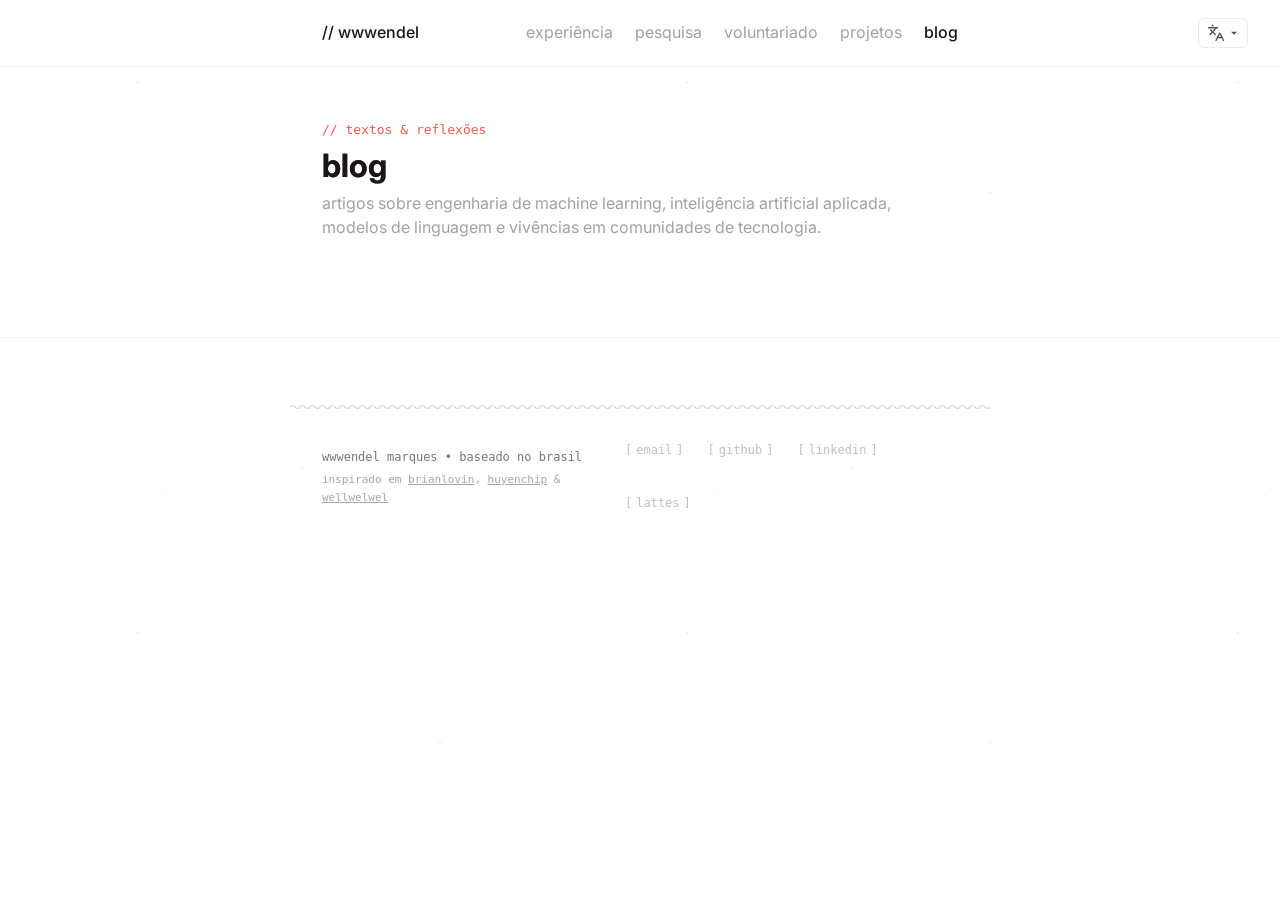
<file: blog.html>
<!DOCTYPE html>
<html lang="pt-BR">
<head>
  <meta charset="UTF-8">
  <meta name="viewport" content="width=device-width, initial-scale=1.0">
  <title>Blog • Wendel Marques</title>
<link rel="icon" type="image/png" href="favicon-96x96.png" sizes="96x96">
<link rel="shortcut icon" href="favicon.ico">
<link rel="apple-touch-icon" sizes="180x180" href="apple-touch-icon.png">
<link rel="manifest" href="site.webmanifest">  <meta name="description" content="Artigos, reflexões e tutoriais sobre Engenharia de Machine Learning, Inteligência Artificial e Ciência de Dados por Wendel Marques.">
  <link rel="preconnect" href="https://fonts.googleapis.com">
  <link rel="preconnect" href="https://fonts.gstatic.com" crossorigin>
  <link href="https://fonts.googleapis.com/css2?family=Inter:wght@400;500;600;700;800&family=JetBrains+Mono:wght@400;500&display=swap" rel="stylesheet">
  <link rel="stylesheet" href="styles.css?v=3">
</head>
<body>

  <!-- NAVIGATION BAR -->
  <nav>
    <div class="inner">
      <a class="brand" href="index.html">// wwwendel</a>
      
      <div class="nav-right" style="display: flex; align-items: center; gap: 14px;">
        <div class="navlinks" id="nav-links">
          <a href="index.html#experiencia" data-i18n="nav.experience">experiência</a>
          <a href="index.html#contribuicoes" data-i18n="nav.research">pesquisa</a>
          <a href="index.html#voluntariado" data-i18n="nav.volunteering">voluntariado</a>
          <a href="index.html#projetos" data-i18n="nav.projects">projetos</a>
          <a href="blog.html" class="active" data-i18n="nav.blog">blog</a>
        </div>
  
        <!-- Language Selector Dropdown -->
        <div class="lang-selector-wrapper">
          <button class="lang-selector-btn" id="lang-btn" aria-label="Selecione o idioma" data-i18n-attr="aria-label:lang.select">
            <svg class="lang-icon" width="18" height="18" viewBox="0 0 24 24" fill="none" stroke="currentColor" stroke-width="1.8" stroke-linecap="round" stroke-linejoin="round">
              <path d="m5 8 6 6"/>
              <path d="m4 14 6-6 2-3"/>
              <path d="M2 5h12"/>
              <path d="M7 2h1"/>
              <path d="m22 22-5-10-5 10"/>
              <path d="M14 18h6"/>
            </svg>
            <svg class="lang-arrow" width="10" height="10" viewBox="0 0 12 12" fill="currentColor">
              <path d="M2.5 4.5L6 8L9.5 4.5H2.5Z"/>
            </svg>
          </button>
          <div class="lang-dropdown" id="lang-menu">
            <button class="lang-option active" data-lang="pt">
              <span class="lang-code">BR</span> Português (Brasil)
            </button>
            <button class="lang-option" data-lang="en">
              <span class="lang-code">US</span> English
            </button>
          </div>
        </div>
      </div>
    </div>
  </nav>

  <!-- BLOG HERO HEADER -->
  <header class="page-head">
    <div class="wrap">
      <div style="display: flex; align-items: center; gap: 8px; margin-bottom: 12px;">
        <span style="font-family: 'Consolas', monospace; font-size: 13px; color: #f9594a; text-transform: lowercase;" data-i18n="blog.tagline">// textos &amp; reflexões</span>
      </div>
      <h1 class="section-label" style="font-size: 32px !important; font-weight: 700 !important; color: #171717 !important; margin: 0 0 12px 0; text-transform: lowercase !important;">blog</h1>
      <p style="font-family: 'Inter', sans-serif; font-size: 16px; color: #a1a1a1; line-height: 24px; max-width: 620px; margin: 0;" data-i18n="blog.desc">
        Artigos sobre engenharia de machine learning, inteligência artificial aplicada, modelos de linguagem e vivências em comunidades de tecnologia.
      </p>
    </div>
  </header>

  <!-- MAIN BLOG ARTICLES SECTION -->
  <main class="gh-section" style="padding-top: 32px; padding-bottom: 60px;">
    <div class="wrap">
      
      <!-- Article List Container -->
      <div class="blog-list" style="display: flex; flex-direction: column; gap: 32px;">
        
        <!-- Post 1 -->
        <!-- <article class="blog-item" style="padding-bottom: 28px; border-bottom: 1px solid var(--line);">
          <div style="display: flex; justify-content: space-between; align-items: center; flex-wrap: wrap; gap: 12px; margin-bottom: 8px;">
            <div style="display: flex; align-items: center; gap: 10px; flex-wrap: wrap;">
              <span style="font-family: 'Consolas', monospace; font-size: 12px; color: var(--muted);">18 de fev, 2026</span>
              <span style="font-family: 'Consolas', monospace; font-size: 10px; padding: 2px 8px; border-radius: 4px; background: rgba(249, 89, 74, 0.1); color: #f9594a; font-weight: 600;">LLMs &amp; RAG</span>
            </div>
            <span style="font-family: 'Consolas', monospace; font-size: 12px; color: var(--muted);">6 min de leitura</span>
          </div>

          <h2 style="margin: 4px 0 10px 0;">
            <a href="post.html?id=rag-pipelines" class="custom-link" style="font-family: 'Inter', sans-serif; font-size: 20px; font-weight: 600; color: #171717; text-decoration: none;">
              <span class="link-text">Como estruturar pipelines de RAG escaláveis com busca vetorial e reranking</span>
              <svg class="link-arrow" width="18" height="18" viewBox="0 0 16 16" fill="none" xmlns="http://www.w3.org/2000/svg">
                <path d="M4.5 11.5L11.5 4.5M11.5 4.5H5.5M11.5 4.5V10.5" stroke="currentColor" stroke-width="1.2" stroke-linecap="round" stroke-linejoin="round"/>
              </svg>
            </a>
          </h2>

          <p class="gh-feature-text" style="font-family: 'Inter', sans-serif; font-size: 15px; color: #a1a1a1; line-height: 24px; margin: 0;">
            Uma análise técnica sobre as melhores práticas para integrar embeddings, bancos de dados vetoriais (Qdrant/Chroma) e modelos de reranking para diminuir alucinações e aumentar a precisão de respostas contextuais.
          </p>
        </article> -->

        <!-- Post 2 -->
        <!-- <article class="blog-item" style="padding-bottom: 28px; border-bottom: 1px solid var(--line);">
          <div style="display: flex; justify-content: space-between; align-items: center; flex-wrap: wrap; gap: 12px; margin-bottom: 8px;">
            <div style="display: flex; align-items: center; gap: 10px; flex-wrap: wrap;">
              <span style="font-family: 'Consolas', monospace; font-size: 12px; color: var(--muted);">10 de nov, 2025</span>
              <span style="font-family: 'Consolas', monospace; font-size: 10px; padding: 2px 8px; border-radius: 4px; background: rgba(47, 129, 247, 0.1); color: #2f81f7; font-weight: 600;">Engenharia de ML</span>
            </div>
            <span style="font-family: 'Consolas', monospace; font-size: 12px; color: var(--muted);">8 min de leitura</span>
          </div>

          <h2 style="margin: 4px 0 10px 0;">
            <a href="post.html?id=mlops-iniciantes" class="custom-link" style="font-family: 'Inter', sans-serif; font-size: 20px; font-weight: 600; color: #171717; text-decoration: none;">
              <span class="link-text">Do Notebook à Produção: MLOps descomplicado para estudantes e iniciantes</span>
              <svg class="link-arrow" width="18" height="18" viewBox="0 0 16 16" fill="none" xmlns="http://www.w3.org/2000/svg">
                <path d="M4.5 11.5L11.5 4.5M11.5 4.5H5.5M11.5 4.5V10.5" stroke="currentColor" stroke-width="1.2" stroke-linecap="round" stroke-linejoin="round"/>
              </svg>
            </a>
          </h2>

          <p class="gh-feature-text" style="font-family: 'Inter', sans-serif; font-size: 15px; color: #a1a1a1; line-height: 24px; margin: 0;">
            Passo a passo prático para transformar scripts isolados do Jupyter em APIs performáticas, containerizadas com Docker e prontas para servir inferências em tempo real.
          </p>
        </article> -->

        <!-- Post 3 -->
        <!-- <article class="blog-item" style="padding-bottom: 28px; border-bottom: 1px solid var(--line);">
          <div style="display: flex; justify-content: space-between; align-items: center; flex-wrap: wrap; gap: 12px; margin-bottom: 8px;">
            <div style="display: flex; align-items: center; gap: 10px; flex-wrap: wrap;">
              <span style="font-family: 'Consolas', monospace; font-size: 12px; color: var(--muted);">22 de mai, 2024</span>
              <span style="font-family: 'Consolas', monospace; font-size: 10px; padding: 2px 8px; border-radius: 4px; background: rgba(46, 160, 67, 0.1); color: #2ea043; font-weight: 600;">Comunidade &amp; Impacto</span>
            </div>
            <span style="font-family: 'Consolas', monospace; font-size: 12px; color: var(--muted);">5 min de leitura</span>
          </div>

          <h2 style="margin: 4px 0 10px 0;">
            <a href="post.html?id=comunidades-tecnologia" class="custom-link" style="font-family: 'Inter', sans-serif; font-size: 20px; font-weight: 600; color: #171717; text-decoration: none;">
              <span class="link-text">O poder das comunidades locais no desenvolvimento de lideranças técnicas</span>
              <svg class="link-arrow" width="18" height="18" viewBox="0 0 16 16" fill="none" xmlns="http://www.w3.org/2000/svg">
                <path d="M4.5 11.5L11.5 4.5M11.5 4.5H5.5M11.5 4.5V10.5" stroke="currentColor" stroke-width="1.2" stroke-linecap="round" stroke-linejoin="round"/>
              </svg>
            </a>
          </h2>

          <p class="gh-feature-text" style="font-family: 'Inter', sans-serif; font-size: 15px; color: #a1a1a1; line-height: 24px; margin: 0;">
            Reflexões sobre a jornada na organização voluntária do GDG Goiânia, WTM e Google DSC UFG, e como o voluntariado em tecnologia acelera o aprendizado coletivo.
          </p>
        </article> -->

        <!-- Post 4 -->
        <!-- <article class="blog-item" style="padding-bottom: 12px;">
          <div style="display: flex; justify-content: space-between; align-items: center; flex-wrap: wrap; gap: 12px; margin-bottom: 8px;">
            <div style="display: flex; align-items: center; gap: 10px; flex-wrap: wrap;">
              <span style="font-family: 'Consolas', monospace; font-size: 12px; color: var(--muted);">14 de ago, 2023</span>
              <span style="font-family: 'Consolas', monospace; font-size: 10px; padding: 2px 8px; border-radius: 4px; background: rgba(238, 88, 67, 0.1); color: #ee5843; font-weight: 600;">Data Science</span>
            </div>
            <span style="font-family: 'Consolas', monospace; font-size: 12px; color: var(--muted);">7 min de leitura</span>
          </div>

          <h2 style="margin: 4px 0 10px 0;">
            <a href="post.html?id=mapeamento-enem" class="custom-link" style="font-family: 'Inter', sans-serif; font-size: 20px; font-weight: 600; color: #171717; text-decoration: none;">
              <span class="link-text">Mapeamento de médias do ENEM por estado com Folium e Python</span>
              <svg class="link-arrow" width="18" height="18" viewBox="0 0 16 16" fill="none" xmlns="http://www.w3.org/2000/svg">
                <path d="M4.5 11.5L11.5 4.5M11.5 4.5H5.5M11.5 4.5V10.5" stroke="currentColor" stroke-width="1.2" stroke-linecap="round" stroke-linejoin="round"/>
              </svg>
            </a>
          </h2>

          <p class="gh-feature-text" style="font-family: 'Inter', sans-serif; font-size: 15px; color: #a1a1a1; line-height: 24px; margin: 0;">
            Tutorial de manipulação de dados públicos do INEP e visualização geoespacial com a biblioteca Folium, aplicando limites estaduais e agrupamentos regionais.
          </p>
        </article> -->

      </div>
    </div>
  </main>

  <!-- FOOTER -->
  <footer>
    <div class="striped-divider"></div>
    <div class="inner">
      <div style="display: flex; flex-direction: column; gap: 4px;">
        <span data-i18n="footer.location">wwwendel marques • baseado no brasil<span class="cursor-blink"></span></span>
        <span style="font-size: 11px; opacity: 0.65;"><span data-i18n="footer.inspired">inspirado em</span> <a href="https://brianlovin.com/" target="_blank" style="color: inherit; text-decoration: underline;">brianlovin</a>, <a href="https://huyenchip.com/" target="_blank" style="color: inherit; text-decoration: underline;">huyenchip</a> &amp; <a href="https://weslley.io/" target="_blank" style="color: inherit; text-decoration: underline;">wellwelwel</a></span>
      </div>
      <div class="linkrow footer-links">
        <a href="mailto:wendelmjs@proton.me" class="link-email">email</a>
        <a href="https://github.com/wendelmarques" target="_blank" class="link-github">github</a>
        <a href="https://www.linkedin.com/in/wendelmarques/" target="_blank" class="link-linkedin">linkedin</a>
        <a href="https://lattes.cnpq.br/6404122317003520" target="_blank" class="link-lattes">lattes</a>
      </div>
    </div>
  </footer>

  <script src="i18n.js"></script>
</body>
</html>
</file>
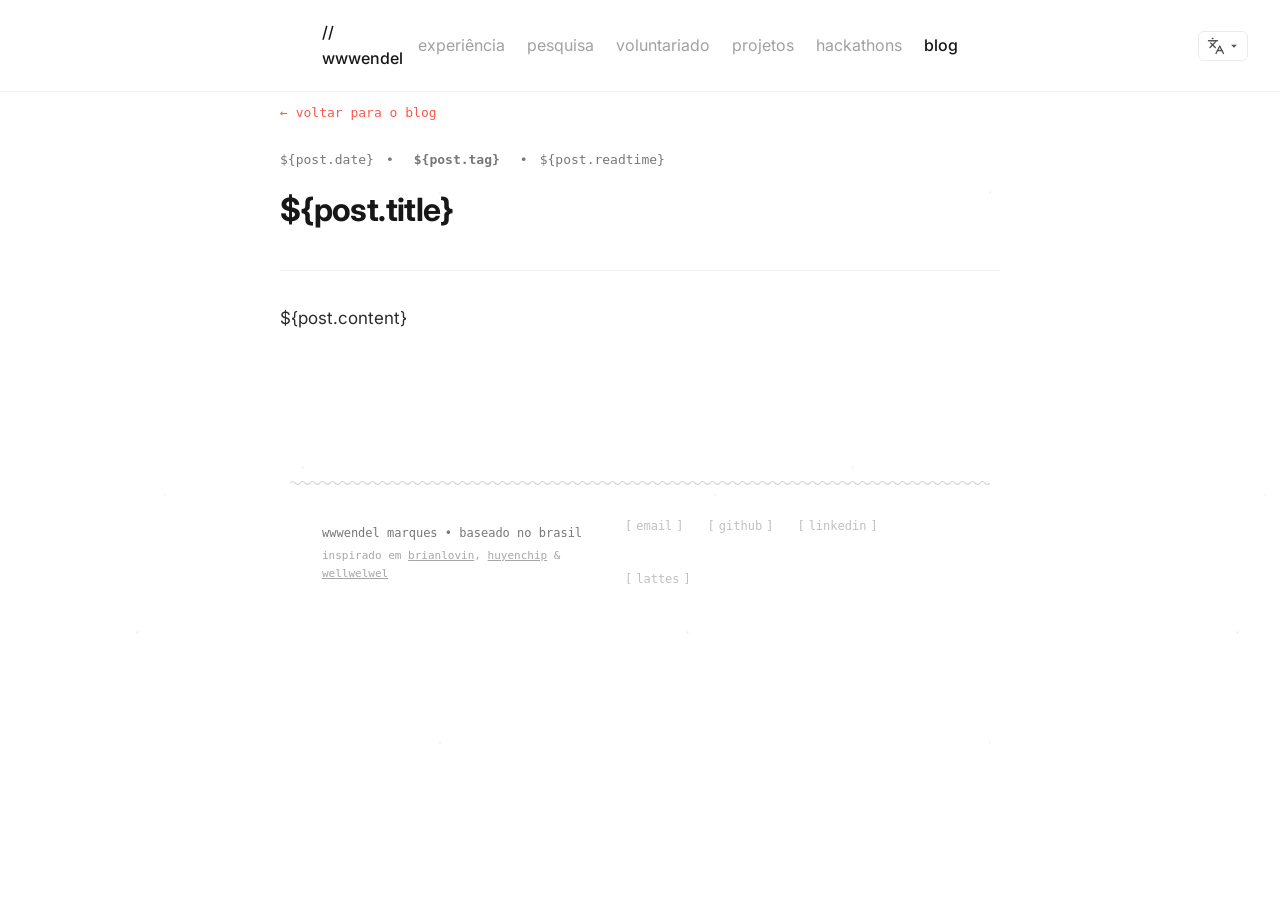
<file: post.html>
<!DOCTYPE html>
<html lang="pt-BR">
<head>
  <meta charset="UTF-8">
  <meta name="viewport" content="width=device-width, initial-scale=1.0">
  <title>Artigo • Wendel Marques</title>
<link rel="icon" type="image/png" href="favicon-96x96.png" sizes="96x96">
<link rel="shortcut icon" href="favicon.ico">
<link rel="apple-touch-icon" sizes="180x180" href="apple-touch-icon.png">
<link rel="manifest" href="site.webmanifest">  <meta name="description" content="Leitura de artigo técnico no blog de Wendel Marques.">
  <link rel="preconnect" href="https://fonts.googleapis.com">
  <link rel="preconnect" href="https://fonts.gstatic.com" crossorigin>
  <link href="https://fonts.googleapis.com/css2?family=Inter:wght@400;500;600;700;800&family=JetBrains+Mono:wght@400;500&display=swap" rel="stylesheet">
  <link rel="stylesheet" href="styles.css?v=3">
  <style>
    .article-container {
      max-width: 760px;
      margin: 0 auto;
      padding: 40px 20px 80px 20px;
    }
    .article-header {
      margin-bottom: 32px;
      padding-bottom: 24px;
      border-bottom: 1px solid var(--line);
    }
    .article-title {
      font-family: 'Inter', sans-serif;
      font-size: 32px;
      font-weight: 700;
      color: #171717;
      line-height: 1.3;
      margin: 16px 0;
      letter-spacing: -0.02em;
    }
    .article-meta {
      display: flex;
      align-items: center;
      gap: 12px;
      flex-wrap: wrap;
      font-family: 'Consolas', monospace;
      font-size: 13px;
      color: var(--muted);
    }
    .article-body {
      font-family: 'Inter', sans-serif;
      font-size: 17px;
      line-height: 1.8;
      color: #2b2b2b;
    }
    .article-body h2 {
      font-size: 22px;
      font-weight: 600;
      color: #171717;
      margin: 40px 0 16px 0;
      letter-spacing: -0.015em;
    }
    .article-body h3 {
      font-size: 18px;
      font-weight: 600;
      color: #171717;
      margin: 28px 0 12px 0;
    }
    .article-body p {
      margin-bottom: 20px;
    }
    .article-body code {
      font-family: 'JetBrains Mono', monospace;
      font-size: 14px;
      background: rgba(0,0,0,0.05);
      padding: 2px 6px;
      border-radius: 4px;
      color: #d73a49;
    }
    .article-body pre {
      background: #1e1e1e;
      color: #d4d4d4;
      padding: 20px;
      border-radius: 8px;
      overflow-x: auto;
      margin: 24px 0;
      font-family: 'JetBrains Mono', monospace;
      font-size: 13.5px;
      line-height: 1.6;
    }
    .article-body pre code {
      background: none;
      padding: 0;
      color: inherit;
    }
    .article-body blockquote {
      border-left: 3px solid #f9594a;
      margin: 24px 0;
      padding: 14px 20px;
      background: rgba(249, 89, 74, 0.04);
      font-style: italic;
      color: #525252;
      border-radius: 0 8px 8px 0;
    }
    .code-title {
      font-family: 'Consolas', monospace;
      font-size: 12px;
      color: var(--muted);
      background: #252526;
      padding: 6px 16px;
      border-radius: 8px 8px 0 0;
      margin-bottom: -24px;
      border-bottom: 1px solid #333;
      display: inline-block;
    }
    .back-btn {
      display: inline-flex;
      align-items: center;
      gap: 6px;
      font-family: 'Consolas', monospace;
      font-size: 13px;
      color: #f9594a;
      text-decoration: none;
      margin-bottom: 24px;
      transition: opacity 0.2s;
    }
    .back-btn:hover {
      opacity: 0.8;
      text-decoration: underline;
    }
  </style>
</head>
<body>

  <!-- NAVIGATION BAR -->
  <nav>
    <div class="inner">
      <a class="brand" href="index.html">// wwwendel</a>
      <div class="navlinks" style="display: flex; align-items: center; gap: 18px;">
        <a href="index.html#experiencia" data-i18n="nav.experience">experiência</a>
        <a href="index.html#contribuicoes" data-i18n="nav.research">pesquisa</a>
        <a href="index.html#voluntariado" data-i18n="nav.volunteering">voluntariado</a>
        <a href="index.html#projetos" data-i18n="nav.projects">projetos</a>
        <a href="index.html#competicoes" data-i18n="nav.hackathons">hackathons</a>
        <a href="blog.html" class="active" data-i18n="nav.blog">blog</a>
        
        <!-- Language Selector Dropdown -->
        <div class="lang-selector-wrapper">
          <button class="lang-selector-btn" id="lang-btn" aria-label="Selecione o idioma">
            <svg class="lang-icon" width="18" height="18" viewBox="0 0 24 24" fill="none" stroke="currentColor" stroke-width="1.8" stroke-linecap="round" stroke-linejoin="round">
              <path d="m5 8 6 6"/>
              <path d="m4 14 6-6 2-3"/>
              <path d="M2 5h12"/>
              <path d="M7 2h1"/>
              <path d="m22 22-5-10-5 10"/>
              <path d="M14 18h6"/>
            </svg>
            <svg class="lang-arrow" width="10" height="10" viewBox="0 0 12 12" fill="currentColor">
              <path d="M2.5 4.5L6 8L9.5 4.5H2.5Z"/>
            </svg>
          </button>
          <div class="lang-dropdown" id="lang-menu">
            <button class="lang-option active" data-lang="pt">
              <span class="lang-code">BR</span> Português (Brasil)
            </button>
            <button class="lang-option" data-lang="en">
              <span class="lang-code">US</span> English
            </button>
          </div>
        </div>
      </div>
    </div>
  </nav>

  <!-- ARTICLE CONTAINER -->
  <main class="article-container">
    <a href="blog.html" class="back-btn">← voltar para o blog</a>
    <article id="post-content"></article>
  </main>

  <!-- FOOTER -->
  <footer>
    <div class="striped-divider"></div>
    <div class="inner">
      <div style="display: flex; flex-direction: column; gap: 4px;">
        <span data-i18n="footer.location">wwwendel marques • baseado no brasil<span class="cursor-blink"></span></span>
        <span style="font-size: 11px; opacity: 0.65;"><span data-i18n="footer.inspired">inspirado em</span> <a href="https://brianlovin.com/" target="_blank" style="color: inherit; text-decoration: underline;">brianlovin</a>, <a href="https://huyenchip.com/" target="_blank" style="color: inherit; text-decoration: underline;">huyenchip</a> &amp; <a href="https://weslley.io/" target="_blank" style="color: inherit; text-decoration: underline;">wellwelwel</a></span>
      </div>
      <div class="linkrow footer-links">
        <a href="mailto:wendelmjs@proton.me" class="link-email">email</a>
        <a href="https://github.com/wendelmarques" target="_blank" class="link-github">github</a>
        <a href="https://www.linkedin.com/in/wendelmarques/" target="_blank" class="link-linkedin">linkedin</a>
        <a href="https://lattes.cnpq.br/6404122317003520" target="_blank" class="link-lattes">lattes</a>
      </div>
    </div>
  </footer>

  <script>
    const postsData = {
      'rag-pipelines': {
        title: "Como estruturar pipelines de RAG escaláveis com busca vetorial e reranking",
        date: "18 de fevereiro, 2026",
        tag: "LLMs & RAG",
        tagBg: "rgba(249, 89, 74, 0.1)",
        tagColor: "#f9594a",
        readTime: "6 min de leitura",
        content: `
          <p>Sistemas de Geração Aumentada por Recuperação (RAG - Retrieval-Augmented Generation) tornaram-se a espinha dorsal para conectar modelos de linguagem a documentos corporativos sem custos extras de fine-tuning.</p>
          
          <p>Neste artigo, veremos um exemplo completo de código usando <strong>LangChain</strong>, <strong>Qdrant</strong> e um modelo de <strong>Cross-Encoder Reranker</strong> da HuggingFace.</p>

          <h2>Exemplo Prático 1: Splitter Semântico & Embeddings</h2>
          <p>Primeiro, configuramos a divisão inteligente do documento e a geração de vetores densos:</p>

<pre><code># rag_pipeline.py
from langchain_community.document_loaders import PyPDFLoader
from langchain.text_splitter import RecursiveCharacterTextSplitter
from langchain_community.embeddings import HuggingFaceEmbeddings
from langchain_community.vectorstores import Qdrant

# 1. Carregar documento
loader = PyPDFLoader("manual_tecnico.pdf")
documents = loader.load()

# 2. Fragmentação com sobreposição
text_splitter = RecursiveCharacterTextSplitter(
    chunk_size=500,
    chunk_overlap=100,
    separators=["\\n\\n", "\\n", " ", ""]
)
chunks = text_splitter.split_documents(documents)

# 3. Embeddings usando modelo em português / multilíngue
embeddings = HuggingFaceEmbeddings(
    model_name="sentence-transformers/paraphrase-multilingual-MiniLM-L12-v2"
)

# 4. Indexação no Qdrant Vector Store
vectordb = Qdrant.from_documents(
    chunks,
    embeddings,
    location=":memory:",
    collection_name="conhecimento_tecnico"
)</code></pre>

          <h2>Exemplo Prático 2: Re-ordenação com Cross-Encoder (Reranking)</h2>
          <p>Após recuperar os 20 fragmentos mais similares, usamos um <code>CrossEncoder</code> para reordenar por relevância antes de enviar o contexto ao LLM:</p>

<pre><code>from sentence_transformers import CrossEncoder

# Carrega modelo de reranking especializado
reranker = CrossEncoder('BAAI/bge-reranker-large')

def retrieve_and_rerank(query, top_k_retrieval=20, top_k_final=3):
    # 1. First-Stage Retrieval (Vector Search)
    docs = vectordb.similarity_search(query, k=top_k_retrieval)
    
    # 2. Formatar pares (Query, Documento) para o Reranker
    pairs = [[query, doc.page_content] for doc in docs]
    
    # 3. Calcular pontuação de relevância exata
    scores = reranker.predict(pairs)
    
    # 4. Ordenar e selecionar os Top K mais relevantes
    doc_score_pairs = sorted(zip(docs, scores), key=lambda x: x[1], reverse=True)
    top_docs = [doc for doc, score in doc_score_pairs[:top_k_final]]
    
    return top_docs

# Teste da busca aprimorada
query = "Qual a tolerância máxima de temperatura do motor?"
context_chunks = retrieve_and_rerank(query)
for i, chunk in enumerate(context_chunks, 1):
    print(f"--- Chunk {i} ---")
    print(chunk.page_content[:150] + "...")</code></pre>

          <blockquote>
            "Com esse pipeline em duas etapas, a taxa de precisão nas respostas do LLM aumentou em mais de 35% nos testes comparativos."
          </blockquote>
        `
      },

      'mlops-iniciantes': {
        title: "Do Notebook à Produção: MLOps descomplicado para estudantes e iniciantes",
        date: "10 de novembro, 2025",
        tag: "Engenharia de ML",
        tagBg: "rgba(47, 129, 247, 0.1)",
        tagColor: "#2f81f7",
        readTime: "8 min de leitura",
        content: `
          <p>Aprenda a transformar um modelo treinado no Scikit-Learn ou PyTorch em uma API assíncrona com <strong>FastAPI</strong> e empacotada via <strong>Docker</strong>.</p>

          <h2>Exemplo Prático 1: Servidor de Inferência com FastAPI</h2>
          <p>Estruturamos a API com validação estrita dos dados de entrada usando <code>Pydantic</code>:</p>

<pre><code># app/main.py
from fastapi import FastAPI, HTTPException
from pydantic import BaseModel
import joblib
import numpy as np

app = FastAPI(title="ML Inference Service", version="1.0.0")

# Carrega modelo e scaler salvos
model = joblib.load("model.joblib")
scaler = joblib.load("scaler.joblib")

class PredictRequest(BaseModel):
    idade: int
    renda: float
    score_credito: float

class PredictResponse(BaseModel):
    aprovado: bool
    probabilidade: float

@app.get("/health")
def health_check():
    return {"status": "healthy"}

@app.post("/predict", response_model=PredictResponse)
def predict(data: PredictRequest):
    try:
        features = np.array([[data.idade, data.renda, data.score_credito]])
        scaled_features = scaler.transform(features)
        
        proba = float(model.predict_proba(scaled_features)[0][1])
        prediction = proba >= 0.5
        
        return PredictResponse(aprovado=prediction, probabilidade=proba)
    except Exception as e:
        raise HTTPException(status_code=500, detail=str(e))</code></pre>

          <h2>Exemplo Prático 2: Dockerfile & Containerização</h2>
          <p>Em seguida, criamos a imagem Docker otimizada para implantação rápida:</p>

<pre><code># Dockerfile
FROM python:3.11-slim

WORKDIR /app

# Instala dependências
COPY requirements.txt .
RUN pip install --no-cache-dir -r requirements.txt

# Copia código e artefatos do modelo
COPY ./app ./app
COPY model.joblib .
COPY scaler.joblib .

EXPOSE 8000

CMD ["uvicorn", "app.main:app", "--host", "0.0.0.0", "--port", "8000"]</code></pre>

          <h2>Exemplo Prático 3: Testando a API via cURL</h2>
<pre><code>curl -X POST "http://localhost:8000/predict" \\
     -H "Content-Type: application/json" \\
     -d '{"idade": 28, "renda": 5500.0, "score_credito": 720.0}'

# Resposta JSON:
# {"aprovado": true, "probabilidade": 0.89}</code></pre>
        `
      },

      'comunidades-tecnologia': {
        title: "O poder das comunidades locais no desenvolvimento de lideranças técnicas",
        date: "22 de maio, 2024",
        tag: "Comunidade & Impacto",
        tagBg: "rgba(46, 160, 67, 0.1)",
        tagColor: "#2ea043",
        readTime: "5 min de leitura",
        content: `
          <p>Organizar comunidades voluntárias como o Google Developer Groups (GDG) e WTM exige método, escuta ativa e planejamento estruturado.</p>

          <h2>Checklist de Organização de Eventos Comunitários</h2>
          <p>Abaixo compartilhamos a matriz usada na preparação do <strong>DevFest Cerrado</strong> para garantir acessibilidade e alto nível técnico:</p>

          <pre><code>📋 CHECKLIST DE EXECUÇÃO DE EVENTO COMUNITÁRIO
────────────────────────────────────────────────────────────────
[1] Curadoria de Conteúdo
    ├── Call for Papers (CFP) aberto com grade de diversidade
    ├── Trilhas: IA & Data Science, Web, Mobile, Carreira
    └── Mentoria para palestrantes de primeira viagem

[2] Logística e Inclusão
    ├── Espaço infantil (Kids Room) para mães e pais
    ├── Intérpretes de LIBRAS em palestras principais
    └── Opções de credenciamento ágil com QR Code

[3] Parcerias e Patrocínio
    ├── Apresentação de impacto socioeducacional
    └── Prestação de contas 100% transparente
────────────────────────────────────────────────────────────────</code></pre>

          <blockquote>
            "O crescimento profissional acelera exponencialmente quando passamos a construir pontes para que outras pessoas também aprendam."
          </blockquote>
        `
      },

      'mapeamento-enem': {
        title: "Mapeamento de médias do ENEM por estado com Folium e Python",
        date: "14 de agosto, 2023",
        tag: "Data Science",
        tagBg: "rgba(238, 88, 67, 0.1)",
        tagColor: "#ee5843",
        readTime: "7 min de leitura",
        content: `
          <p>Confira o código-fonte completo para processar os dados do ENEM e gerar um mapa de coropletas interativo em HTML usando Python e Folium.</p>

          <h2>Código Completo em Python</h2>

<pre><code># processa_enem_mapa.py
import pandas as pd
import folium

# 1. Carregamento dos dados com colunas selecionadas
cols = ['SG_UF_PROVA', 'NU_NOTA_MT', 'NU_NOTA_CN', 'NU_NOTA_LC', 'NU_NOTA_CH', 'NU_NOTA_REDACAO']
df = pd.read_csv('MICRODADOS_ENEM_2023.csv', sep=';', encoding='latin-1', usecols=cols)

# 2. Tratamento de valores ausentes e cálculo da média geral
df_clean = df.dropna()
df_clean['MEDIA_GERAL'] = df_clean[['NU_NOTA_MT', 'NU_NOTA_CN', 'NU_NOTA_LC', 'NU_NOTA_CH', 'NU_NOTA_REDACAO']].mean(axis=1)

# 3. Agrupamento por estado (UF)
df_uf = df_clean.groupby('SG_UF_PROVA')['MEDIA_GERAL'].mean().reset_index()
print(df_uf.head())

# 4. Criação do mapa centralizado no Brasil
mapa = folium.Map(location=[-14.2350, -51.9253], zoom_start=4, tiles='cartodbpositron')

# 5. Adição da camada de coropleta (Choropleth)
folium.Choropleth(
    geo_data='br_states.json',
    name='choropleth',
    data=df_uf,
    columns=['SG_UF_PROVA', 'MEDIA_GERAL'],
    key_on='feature.id',
    fill_color='YlOrRd',
    fill_opacity=0.75,
    line_opacity=0.3,
    legend_name='Média Geral no ENEM por Estado (UF)'
).add_to(mapa)

# 6. Salva o arquivo HTML resultante
mapa.save('mapa_enem_brasil.html')
print("Mapa interativo gerado com sucesso: mapa_enem_brasil.html")</code></pre>
        `
      }
    };

    document.addEventListener('DOMContentLoaded', () => {
      const params = new URLSearchParams(window.location.search);
      const postId = params.get('id') || 'rag-pipelines';
      const post = postsData[postId] || postsData['rag-pipelines'];

      const postContentEl = document.getElementById('post-content');
      postContentEl.innerHTML = `
        <header class="article-header">
          <div class="article-meta">
            <span>\${post.date}</span>
            <span>•</span>
            <span style="padding: 2px 8px; border-radius: 4px; background: \${post.tagBg}; color: \${post.tagColor}; font-weight: 600;">\${post.tag}</span>
            <span>•</span>
            <span>\${post.readTime}</span>
          </div>
          <h1 class="article-title">\${post.title}</h1>
        </header>
        <div class="article-body">
          \${post.content}
        </div>
      `;
    });
  </script>
  <script src="i18n.js"></script>
</body>
</html>
</file>
<file: styles.css>
/* ============================================================
   wwwendel marques — dark, agentic aesthetic
   inspired by antigravity.google: near-black canvas, ambient
   gradient glow, glass panels, mono accents on a clean sans base
   ============================================================ */

:root{
  /* Pure white base with soft grays */
  --bg:#ffffff;
  --bg-soft:#fafafa;
  --panel:rgba(0, 0, 0, 0.02);
  --panel-hover:rgba(0, 0, 0, 0.05);
  --panel-2:#f4f4f4;
  --text:#333333;
  --text-dim:#555555;
  --text-bright:#171717;
  --muted:#777777;
  --muted-2:#a0a0a0;
  --line:rgba(0, 0, 0, 0.06);
  --line-strong:rgba(0, 0, 0, 0.15);
  --icon-bg:rgba(0,0,0,0.04);

  /* Vibrant neon palette adapted for light mode if needed, mostly unused now */
  --blue:#0969da;
  --purple:#5a1e1e; /* Changed to dark wine/burgundy */
  --coral:#bf3989;
  --green:#1a7f37;
  --cyan:#0550ae;
  --neon-blue: #0969da;

  --accent:var(--neon-blue);
  --accent-ink:#ffffff;
  --link-blue:#0969da;

  --gradient:linear-gradient(115deg, #3a1515 0%, #5a1e1e 52%, #852b2b 100%);
  --gradient-soft:linear-gradient(115deg, rgba(58, 21, 21, 0.18), rgba(90, 30, 30, 0.18) 52%, rgba(133, 43, 43, 0.18) 100%);

  --radius:12px;
  --radius-sm:6px;
  --radius-pill:999px;
  --maxw:700px;
}

*{margin:0;padding:0;box-sizing:border-box;}
::selection{
  color:#1a1a1a;
  background:#dcbfa6; /* Marromzinho */
  text-shadow:none;
}
::-moz-selection{
  color:#1a1a1a;
  background:#dcbfa6;
  text-shadow:none;
}
html{scroll-behavior:smooth; background:var(--bg);}

/* Layer 1 — Deep space background with a glowing orb (simulating GitHub's glowing globe) */
html::before{
  content:"";
  position:fixed;
  inset:0;
  z-index:-3;
  background:var(--bg);
  pointer-events:none;
}

@media (prefers-reduced-motion: reduce){
  *{animation-duration:.01ms !important; animation-iteration-count:1 !important; transition-duration:.01ms !important; scroll-behavior:auto !important;}
}

body{
  background:transparent;
  color:var(--text);
  font-family:'Inter', sans-serif;
  line-height:1.6;
  -webkit-font-smoothing:antialiased;
  font-size:14.5px;
  position:relative;
  min-height:100vh;
  overflow-x:hidden;
  text-transform: lowercase;
}

/* Page entrance: a rotating energy core, followed by a compact implosion reveal. */
.site-loader{
  position:fixed;
  inset:0;
  z-index:1000;
  display:grid;
  place-items:center;
  overflow:hidden;
  background:radial-gradient(circle at center, rgba(146,82,235,.15), rgba(255,255,255,.97) 33%, var(--bg) 72%);
  transition:opacity .5s ease, visibility .5s ease;
}
.site-loader__singularity {
  position: relative;
  width: 200px;
  height: 200px;
  display: flex;
  align-items: center;
  justify-content: center;
  perspective: 800px;
}

.site-loader__core {
  position: absolute;
  width: 12px;
  height: 12px;
  background: var(--text-bright);
  border-radius: 50%;
  box-shadow: 0 0 20px 4px rgba(182, 115, 255, 0.4), 0 0 50px 15px rgba(146, 82, 235, 0.2);
  animation: singularity-pulse 1.2s ease-in-out infinite alternate;
  will-change: transform, opacity;
  z-index: 2;
}

.site-loader__ring {
  position: absolute;
  width: 120px;
  height: 120px;
  border-radius: 50%;
  border: 1px solid rgba(0, 0, 0, 0.1);
  border-top-color: #8250df;
  border-bottom-color: #0969da;
  box-shadow: 0 0 20px rgba(130, 80, 223, 0.2), inset 0 0 20px rgba(9, 105, 218, 0.2);
  animation: singularity-spin 1.8s linear infinite;
  will-change: transform;
}

.site-loader__ring--2 {
  width: 160px;
  height: 160px;
  border: 1px solid rgba(0, 0, 0, 0.05);
  border-right-color: #bf3989;
  border-bottom-color: transparent;
  animation: singularity-spin 2.5s linear infinite reverse;
}

.site-loader__ring--3 {
  width: 200px;
  height: 200px;
  border: 1px dashed rgba(130, 80, 223, 0.3);
  animation: singularity-spin 4s linear infinite;
}

@keyframes singularity-spin {
  0% { transform: rotateX(65deg) rotateY(15deg) rotateZ(0deg); }
  100% { transform: rotateX(65deg) rotateY(15deg) rotateZ(360deg); }
}

@keyframes singularity-pulse {
  0% { transform: scale(0.9); opacity: 0.8; }
  100% { transform: scale(1.4); opacity: 1; }
}

.site-loader.is-exiting{opacity:0; visibility:hidden; background:transparent;}
.site-loader.is-exiting .site-loader__core {
  animation: core-collapse 0.4s forwards cubic-bezier(0.8, 0, 0.2, 1);
}
.site-loader.is-exiting .site-loader__ring {
  animation: ring-shockwave 0.6s forwards cubic-bezier(0.16, 1, 0.3, 1);
}
@keyframes core-collapse {
  to { transform: scale(0); opacity: 0; }
}
@keyframes ring-shockwave {
  to { 
    transform: rotateX(0deg) rotateY(0deg) rotateZ(180deg) scale(15); 
    opacity: 0; 
  }
}
@keyframes site-implode-in{
  from{opacity:0; transform:translateY(18px) scale(1.13); filter:blur(14px);}
  to{opacity:1; transform:translateY(0) scale(1); filter:blur(0);}
}

/* Home: one continuous violet field that softly fades into the first section. */
body.home-page{
  background:transparent;
}
body.home-page::before{
  display:none;
}

/* Layer 2 — Neon connection lines (GitHub universe style) */
body::before{
  display:none;
}

/* Layer 3 — Crisp star field */
body::after{
  content:"";
  position:fixed;
  inset:0;
  z-index:-1;
  background-image:
    radial-gradient(1.5px 1.5px at 10% 20%, rgba(255,255,255,0.8), transparent),
    radial-gradient(1px 1px at 15% 45%, rgba(255,255,255,0.6), transparent),
    radial-gradient(2px 2px at 25% 15%, rgba(121, 192, 255, 0.9), transparent),
    radial-gradient(1.2px 1.2px at 35% 65%, rgba(255,255,255,0.7), transparent),
    radial-gradient(1.5px 1.5px at 45% 30%, rgba(255,255,255,0.8), transparent),
    radial-gradient(2px 2px at 55% 85%, rgba(210, 168, 255, 0.9), transparent),
    radial-gradient(1.2px 1.2px at 60% 20%, rgba(255,255,255,0.6), transparent),
    radial-gradient(1.5px 1.5px at 65% 55%, rgba(255,255,255,0.7), transparent),
    radial-gradient(1.2px 1.2px at 75% 80%, rgba(255,255,255,0.6), transparent),
    radial-gradient(2px 2px at 80% 35%, rgba(121, 192, 255, 0.8), transparent),
    radial-gradient(1.2px 1.2px at 85% 65%, rgba(255,255,255,0.5), transparent),
    radial-gradient(1.5px 1.5px at 90% 25%, rgba(255,255,255,0.7), transparent),
    radial-gradient(1.2px 1.2px at 95% 75%, rgba(255,255,255,0.5), transparent),
    radial-gradient(1.5px 1.5px at 30% 90%, rgba(210, 168, 255, 0.8), transparent),
    radial-gradient(2px 2px at 50% 5%, rgba(255,255,255,0.9), transparent);
  background-size: 550px 550px;
  background-repeat:repeat;
  opacity: 0.28;
  pointer-events:none;
}

a{color:inherit; text-decoration:none;}
.wrap{max-width:var(--maxw); margin:0 auto; padding:0 32px;}
h1,h2,h3,.mono-display{font-family:'Inter', sans-serif; font-weight:800; letter-spacing:-0.02em;}

/* NAV — floating glass bar */
/* NAV — floating glass bar */
nav{
  position: sticky !important; /* Altera de relative/auto para sticky */
  top: 0 !important;           /* Fixa no topo da viewport ao rolar */
  z-index: 999999 !important;  /* Mantém sobreposto ao conteúdo */
  border-bottom: 1px solid var(--line);
  background: rgba(255, 255, 255, 0.95);
  backdrop-filter: blur(18px) saturate(140%);
  -webkit-backdrop-filter: blur(18px) saturate(140%);
}
nav .inner{
  max-width:var(--maxw); margin:0 auto; padding:16px 32px;
  display:flex; align-items:center; justify-content:space-between;
}
.brand{
  display:flex; align-items:center; gap:9px; 
  font-family:'Inter', sans-serif !important; 
  font-weight:500 !important; 
  font-size:16px !important; 
  color:#171717 !important; 
  position: relative; padding: 4px 0;
  text-decoration: none !important;
}
.brand svg{width:20px; height:20px; display:block; filter:drop-shadow(0 0 10px rgba(59,111,224,.45));}
.navlinks{display:flex; gap:22px;}
.navlinks a{
  font-family:'Inter', sans-serif !important;
  font-weight:400 !important;
  font-size:16px !important;
  color:#a1a1a1 !important;
  transition:color .15s ease, font-weight .15s ease;
  position:relative; padding:4px 0;
  text-decoration: none !important;
}
.navlinks a:hover,
.navlinks a.active{
  font-family:'Inter', sans-serif !important;
  font-weight:500 !important;
  color:#171717 !important;
}

/* HERO / INTRO */
.hero{padding:76px 0 30px; position:relative;}
.intro{display:flex; align-items:center; gap:36px; animation:riseIn .7s cubic-bezier(.2,.8,.2,1) both;}
.profile-intro{
  display:block;
  max-width:730px;
  margin:0 auto;
  text-align:left !important;
}
.profile-intro .photo{
  float:right;
  width:130px;
  height:130px;
  margin-left:28px;
  margin-bottom:14px;
  shape-outside: circle(50%);
  box-shadow:0 0 0 1px rgba(236,225,255,.25), 0 0 34px rgba(166,109,255,.34) !important;
}
.profile-intro .intro-title{
  margin:0 !important;
  max-width:none !important;
  font-family: 'Inter', sans-serif !important;
  font-weight: 600 !important;
  font-size: 24px !important;
  line-height: 32px !important;
  color: #171717 !important;
}
.profile-intro .intro-text{text-align:left !important;}
.intro-kicker{
  margin:0 0 8px;
  color:#d4c0ff;
  font:700 11px/1.3 'Consolas', monospace;
  letter-spacing:.08em;
  text-transform:uppercase;
}

.intro-text h1{font-size:27px; margin-bottom:8px; letter-spacing:-0.02em; line-height:1.2; color:var(--text-bright);}
.hl{
  color:var(--text-bright);
  font-weight:600;
}
.intro-text p.lead{
  color:var(--text-dim);
  font-size:18px;
  font-weight:600;
  letter-spacing:-.012em;
  line-height:1.55;
}
.intro-description{
  display:block;
  font-family: 'Inter', sans-serif;
  font-size: 15px;
  font-weight: 500;
  color: #525252;
  margin: 16px 0 0 0;
  padding: 0;
  line-height: 1.45;
  letter-spacing: -0.015em;
  max-width: 650px;
  text-align: left;
}
.intro-opportunity{
  max-width:500px;
  color:var(--text-dim);
  font-size:15px;
  font-weight:600;
  line-height:1.65;
  letter-spacing:-.01em;
}
.profile-intro .btn{margin-top:2px;}
.intro-social{
  display:flex; flex-wrap:wrap; gap:16px; align-items:center;
}
.photo{
  width:150px; height:150px; border-radius:50%;
  background:var(--panel-2); flex:none; overflow:hidden;
  display:flex; align-items:center; justify-content:center;
  position:relative;
  box-shadow:0 0 0 1px var(--line), 0 0 50px rgba(138,92,214,.35), 0 12px 40px rgba(0,0,0,.45);
}
.photo::before{
  content:""; position:absolute; inset:-3px; border-radius:50%;
  background:var(--gradient); z-index:-1;
  filter:blur(1px);
}
.photo img{width:100%; height:100%; object-fit:cover; display:block; border-radius:50%;}

/* Neural Rings for Photo */
.neural-ring {
  position: absolute;
  top: -15%;
  left: -15%;
  width: 130%;
  height: 130%;
  border-radius: 40%;
  border: 1.5px solid rgba(188, 143, 255, 0.4);
  box-shadow: 0 0 15px rgba(188, 143, 255, 0.3), inset 0 0 15px rgba(109, 117, 255, 0.3);
  animation: photo-orbit 6s linear infinite;
  pointer-events: none;
  z-index: 1;
}
.neural-ring-2 {
  border: 1px dashed rgba(109, 117, 255, 0.6);
  animation: photo-orbit 4s linear infinite reverse;
  width: 140%;
  height: 140%;
  top: -20%;
  left: -20%;
}

.photo:hover .neural-ring {
  animation-duration: 2s;
  border-color: rgba(226, 174, 255, 0.8);
}
.photo:hover .neural-ring-2 {
  animation-duration: 1.5s;
}

/* Morphing Button Wrapper */
.morph-btn-wrapper {
  position: relative;
  display: inline-flex;
  align-items: center;
  justify-content: center;
  z-index: 2;
}

.morph-ring {
  position: absolute;
  top: -4px; left: -4px; right: -4px; bottom: -4px;
  border: 1.5px solid rgba(188, 143, 255, 0.4);
  border-radius: 8px;
  box-shadow: 0 0 10px rgba(188, 143, 255, 0.2), inset 0 0 10px rgba(109, 117, 255, 0.2);
  z-index: -1;
  pointer-events: none;
  animation: morph-wobble 4s ease-in-out infinite;
}

.morph-ring-2 {
  top: -8px; left: -8px; right: -8px; bottom: -8px;
  border: 1px dashed rgba(109, 117, 255, 0.5);
  animation: morph-wobble 3s ease-in-out infinite reverse;
}

@keyframes morph-wobble {
  0% { transform: scale(1) skew(0deg) rotate(0deg); border-radius: 8px; }
  25% { transform: scale(1.02) skew(1deg) rotate(1deg); border-radius: 12px 6px 12px 6px; }
  50% { transform: scale(1) skew(0deg) rotate(0deg); border-radius: 8px; }
  75% { transform: scale(1.02) skew(-1deg) rotate(-1deg); border-radius: 6px 12px 6px 12px; }
  100% { transform: scale(1) skew(0deg) rotate(0deg); border-radius: 8px; }
}

.morph-btn-wrapper:hover .morph-ring {
  animation-duration: 2s;
  border-color: rgba(226, 174, 255, 0.8);
}
.morph-btn-wrapper:hover .morph-ring-2 {
  animation-duration: 1.5s;
}

@keyframes photo-orbit {
  0% { transform: rotate(0deg) scale(1); }
  50% { transform: rotate(180deg) scale(1.05); }
  100% { transform: rotate(360deg) scale(1); }
}
.intro-text{padding-top:2px;}
.hl{
  background:var(--gradient); color:var(--accent-ink); padding:0 8px;
  box-shadow:0 0 15px rgba(88, 166, 255, 0.4);
  display:inline-block; transform:rotate(-1deg); font-weight:800; border-radius:4px;
}
.subtitle{font-family:'Inter',sans-serif; font-size:15px; font-weight:700; color:var(--text-dim) !important; margin-bottom:14px; letter-spacing:0.005em;}
.bio{font-size:13.5px; font-weight:400; color:var(--muted); max-width:520px;}
.bio + .bio{margin-top:10px;}

@keyframes riseIn{
  from{opacity:0; transform:translateY(14px);}
  to{opacity:1; transform:translateY(0);}
}

/* PAGE HEADER (subpages) */
.page-head{padding:60px 0 6px; position:relative; animation:riseIn .6s cubic-bezier(.2,.8,.2,1) both;}
.page-head h1{
  font-size:26px; font-weight:800; margin-bottom:10px; letter-spacing:-0.02em; line-height:1.25;
  background:var(--gradient);
  -webkit-background-clip:text; background-clip:text; color:transparent;
  display:inline-block;
}
.page-head h1 .hl{font-size:21px; padding:2px 10px; box-shadow:4px 4px 0 var(--text);}
.page-head p{font-size:13.5px; color:var(--muted); max-width:100%;}
.page-head .about{
  margin-top:16px; font-size:13.5px; color:var(--muted); max-width:100%;
  line-height:1.75; font-family:'Inter', sans-serif;
}

/* FLOATING PHOTOS (Intro Only) */
.photo-particles {
  position: absolute;
  top: 0; left: 0; right: 0; bottom: 0;
  pointer-events: none;
  z-index: 1;
  overflow: hidden; /* Only float inside intro */
}

.floating-photo {
  position: absolute;
  top: 110%; /* Start below intro section to avoid shadow bleeding */
  z-index: 0;
  cursor: pointer;
  animation: float-photo infinite linear;
  pointer-events: auto;
  border-radius: 8px;
  box-shadow: 0 4px 12px rgba(0,0,0,0.4);
  transition: transform 0.3s ease;
}

.floating-photo img {
  width: 100%;
  height: 100%;
  object-fit: cover;
  border-radius: 8px;
  border: 2px solid rgba(0,0,0,0.06);
  backdrop-filter: blur(8px);
  transition: all 0.3s ease;
}

.floating-photo:hover {
  animation-play-state: paused;
  z-index: 999;
}

.floating-photo:hover img {
  transform: scale(1.1);
  border-color: rgba(0,0,0,0.15);
}

.floating-photo.is-expanded {
  animation: none !important;
  z-index: 9999;
  position: fixed;
  inset: 0;
  top: 0 !important;
  left: 0 !important;
  transform: none !important;
  width: 100vw !important;
  height: 100vh !important;
  max-width: none !important;
  background: rgba(0, 0, 0, 0.6);
  backdrop-filter: blur(4px);
  -webkit-backdrop-filter: blur(4px);
  display: grid;
  place-content: center;
  place-items: center;
}

.floating-photo.is-expanded img {
  grid-area: 1 / 1;
  max-width: 90vw;
  max-height: 85vh;
  width: auto;
  height: auto;
  border-radius: 12px;
  box-shadow: 0 20px 60px rgba(0,0,0,0.35);
  border: 1px solid rgba(255,255,255,0.1);
  transform: none;
}

.photo-particles.has-expanded {
  z-index: 99999 !important;
  overflow: visible !important;
}

.close-photo-btn {
  display: none !important;
  position: absolute;
  background: var(--bg, #ffffff);
  color: var(--text);
  border: none;
  border-radius: 50%;
  font-size: 20px;
  align-items: center;
  justify-content: center;
  line-height: 1;
  z-index: 10000;
  box-shadow: 0 2px 8px rgba(0,0,0,0.15);
  cursor: pointer;
  transition: transform 0.15s ease, background 0.15s ease, color 0.15s ease;
}
.floating-photo.is-expanded .close-photo-btn {
  display: flex !important;
  grid-area: 1 / 1;
  justify-self: end;
  align-self: start;
  position: relative;
  width: 32px;
  height: 32px;
  margin-top: -16px;
  margin-right: -16px;
}
.close-photo-btn:hover {
  color: #ea4335;
  transform: scale(1.08);
}

@keyframes float-photo {
  0% { transform: translateY(0) rotate(-5deg); opacity: 0; }
  15% { opacity: 0.6; }
  90% { opacity: 0.6; }
  100% { transform: translateY(-100vh) rotate(5deg); opacity: 0; }
}

/* PHOTO SLIDER */
.photo-slider {
  width: 100vw;
  margin-left: calc(-50vw + 50%);
  overflow: hidden;
  position: relative;
  display: flex;
  background: transparent;
  padding: 10px 0;
  mask-image: linear-gradient(to right, transparent, black 10%, black 90%, transparent);
}
.photo-slider-track {
  display: flex;
  gap: 16px;
  width: max-content;
  animation: slide 30s linear infinite;
}
.photo-slider-track img {
  width: 280px;
  height: 180px;
  object-fit: cover;
  border-radius: 12px;
  border: 1px solid rgba(255,255,255,0.05);
  box-shadow: 0 4px 12px rgba(0,0,0,0.3);
  filter: brightness(0.8);
  transition: all 0.3s ease;
  cursor: pointer;
}
.photo-slider-track img:hover {
  filter: brightness(1.1);
  transform: scale(1.03);
}
.photo-slider:hover .photo-slider-track {
  animation-play-state: paused;
}

/* Expanded slider image overlay */
.slider-overlay {
  position: fixed;
  top: 0; left: 0; right: 0; bottom: 0;
  background: rgba(0,0,0,0.85);
  backdrop-filter: blur(12px);
  z-index: 10000;
  display: flex;
  align-items: center;
  justify-content: center;
  cursor: pointer;
  animation: fadeIn 0.2s ease;
}
.slider-overlay img {
  max-width: 90vw;
  max-height: 85vh;
  object-fit: contain;
  border-radius: 16px;
  box-shadow: 0 8px 40px rgba(0,0,0,0.5);
}
@keyframes fadeIn {
  from { opacity: 0; }
  to { opacity: 1; }
}

@keyframes slide {
  0% { transform: translateX(0); }
  100% { transform: translateX(calc(-280px * 5 - 16px * 5)); }
}


/* SECTION BLOCK */
.block{margin-top:44px;}
.block-head{display:flex; align-items:baseline; justify-content:space-between; margin-bottom:10px; gap:12px;}
.block-head h4,.block-head h2{font-size:11.5px; letter-spacing:0.08em; color:var(--blue); font-weight:400; text-transform:lowercase; font-family:'Consolas', monospace;}
.viewall{font-size:12.5px; color:var(--muted); white-space:nowrap; transition:color .15s ease;}
.viewall .viewall-arrow { color: var(--muted); transition: color 0.15s ease; }

.viewall:hover{color:#bc8fff;}
.viewall:hover .viewall-arrow { color: #ffffff; }

.block-head.lg{margin-bottom:16px;}
.block-head.lg h2{
  font-size:21px; font-weight:800; letter-spacing:-0.02em; color:var(--text);
  text-transform:none; font-family:'Inter',sans-serif;
}

/* GLOBAL GLASSMORPHISM PANELS */
.list, .project-card, .skill-cat, .empty, .org-group {
  background: rgba(255, 255, 255, 0.03) !important;
  border: 1px solid rgba(255, 255, 255, 0.1) !important;
  border-top: 1px solid rgba(255, 255, 255, 0.2) !important;
  box-shadow: 0 12px 40px rgba(0, 0, 0, 0.5), 0 0 0 1px rgba(255,255,255,0.05) inset !important;
  backdrop-filter: blur(20px) !important;
  -webkit-backdrop-filter: blur(20px) !important;
}

/* SECTION HEADERS (MINIMAL) */
.section-label {
  font-size: 13px;
  font-weight: 400;
  color: var(--muted);
  margin-bottom: 24px;
  margin-top: 16px;
  letter-spacing: -0.01em;
}

/* MINIMAL LIST */
.minimal-list {
  display: flex;
  flex-direction: column;
  gap: 4px;
}
.minimal-row {
  display: flex;
  align-items: center;
  justify-content: space-between;
  padding: 10px 0;
  text-decoration: none;
}
.minimal-left {
  display: flex;
  align-items: center;
  gap: 14px;
}
.minimal-icon {
  width: 38px;
  height: 38px;
  display: flex;
  align-items: center;
  justify-content: center;
  border-radius: 10px;
  overflow: hidden;
  flex-shrink: 0;
  background: #ffffff !important;
  border: 1px solid rgba(0, 0, 0, 0.08) !important;
  padding: 5px !important;
  box-shadow: 0 2px 6px rgba(0, 0, 0, 0.04) !important;
  transition: transform 0.3s cubic-bezier(0.16, 1, 0.3, 1), border-color 0.3s ease, box-shadow 0.3s ease !important;
}
.minimal-icon img {
  max-width: 100% !important;
  max-height: 100% !important;
  width: auto !important;
  height: auto !important;
  object-fit: contain !important;
  border-radius: 4px;
}
.minimal-icon.text-icon {
  font-size: 14px;
  font-weight: 800;
  border-radius: 10px;
}

.minimal-row:hover .minimal-icon,
.contrib-row:hover .minimal-icon,
.vol-community-card:hover .minimal-icon,
.acc-item:hover .minimal-icon,
.minimal-icon:hover {
  transform: scale(1.08) !important;
  border-color: rgba(238, 88, 67, 0.35) !important;
  box-shadow: 0 4px 12px rgba(238, 88, 67, 0.12) !important;
}
.minimal-title {
  font-size: 15px;
  font-weight: 600;
  color: var(--text-bright);
}
.minimal-role {
  font-size: 15px;
  font-weight: 400;
  color: var(--muted);
}
.comp-card-header {
  display: flex;
  align-items: center;
  gap: 12px;
}

.comp-card-icon {
  width: 27px;
  height: 27px;
  flex-shrink: 0;
  border-radius: 7px;
  background: #ffffff;
  border: 1px solid rgba(0, 0, 0, 0.08);
  display: flex;
  align-items: center;
  justify-content: center;
  padding: 3px;
  box-shadow: 0 2px 5px rgba(0,0,0,0.04);
  transition: transform 0.3s ease;
}

.comp-card:hover .comp-card-icon {
  transform: scale(1.08);
}

.comp-card-icon img {
  max-width: 100%;
  max-height: 100%;
  object-fit: contain;
}

.comp-card-meta {
  flex: 1;
}

.comp-card-title {
  font-family: 'Inter', sans-serif;
  font-size: 16.5px;
  font-weight: 600;
  color: #171717;
  line-height: 1.35;
  margin: 0;
}

.comp-card-date {
  font-family: 'Consolas', monospace;
  font-size: 11px;
  color: #737373;
  margin-top: 4px;
  display: inline-block;
  padding: 2px 8px;
  border-radius: 4px;
  background: rgba(0, 0, 0, 0.04);
  white-space: nowrap;
  flex-shrink: 0;
}
.minimal-date {
  font-family: 'Consolas', monospace;
  font-size: 14px;
  color: var(--muted);
  font-variant-numeric: tabular-nums;
  white-space: nowrap;
}

/* LIST */
.list{
  display:flex; flex-direction:column;
  border-radius:var(--radius);
  overflow:hidden;
}
.row{
  display:flex; align-items:center; gap:14px; padding:16px 18px;
  border-bottom:1px solid var(--line);
  transition:background .15s ease;
}
.row:hover{background:var(--panel-hover);}
.row:last-child{border-bottom:none;}
.icon{
  width:40px; height:40px; border-radius:10px; flex:none;
  background:#ffffff; color:var(--text);
  border:1px solid var(--line);
  display:flex; align-items:center; justify-content:center;
  font-size:12px; font-weight:700; overflow:hidden;
}
.icon img{width:100%; height:100%; object-fit:contain; padding:5px; background:#ffffff; border-radius:10px;}
.icon.accent{background:var(--gradient); color:var(--accent-ink); border:none; box-shadow:0 4px 16px rgba(59,111,224,.3);}
.row-main{flex:1; min-width:0; display:flex; align-items:baseline; gap:8px; flex-wrap:wrap;}
.row-main .title{font-size:15.5px; font-weight:400; color:var(--text-bright);}
.row-main .role{font-size:15px; font-weight:400; color:var(--muted); font-family:'Inter', sans-serif;}
.row-main .role a{font-weight:400;}
.row-date{font-size:11.5px; color:var(--muted); font-variant-numeric:tabular-nums; white-space:nowrap; flex:none; font-family:'Consolas', monospace;}
.row-date.now{color:var(--green); font-weight:400;}
.row-sub{font-size:11.5px; color:var(--muted-2); flex-basis:100%; margin-top:2px; line-height:1.55; font-family:'Consolas', monospace;}
.doi-link {
  color: var(--muted);
  text-decoration: none;
  transition: color 0.2s ease;
}
.doi-link:hover {
  color: #ee5843 !important;
  text-decoration: underline;
  text-underline-offset: 3px;
}
.doi-link:hover svg,
.doi-link:hover .link-arrow {
  color: #ee5843 !important;
  stroke: #ee5843 !important;
  transform: translate(1px, -1px);
}

/* SUMMARY / PROSE PARAGRAPH */
.summary-item{margin-bottom:26px;}
.summary-item:last-child{margin-bottom:0;}
.summary-item .s-head{display:flex; align-items:baseline; justify-content:space-between; gap:12px; margin-bottom:6px;}
.summary-item h3{font-size:14px; font-weight:400; color:var(--text);}
.summary-item .s-org{font-size:12.5px; color:var(--muted); font-weight:400;}
.summary-item .s-date{font-size:12px; color:var(--muted); white-space:nowrap;}
.summary-item ul{list-style:none; display:flex; flex-direction:column; gap:5px;}
.summary-item li{font-size:13px; color:var(--muted); padding-left:14px; position:relative;}
.summary-item li::before{content:"–"; position:absolute; left:0; color:var(--muted-2);}
.summary-item p{font-size:13.5px; font-weight:400; color:var(--muted); max-width:560px;}

/* ORG GROUP */
.org-group{
  padding:18px 18px;
  border-bottom:1px solid rgba(255, 255, 255, 0.1) !important;
}
.block-head + .org-group, .org-group:first-of-type{border-top-left-radius:var(--radius); border-top-right-radius:var(--radius);}
.org-group:last-child{border-bottom-left-radius:var(--radius); border-bottom-right-radius:var(--radius); margin-bottom:0;}

/* Pulsing Green Dot */
.pulse-dot {
  display: inline-block;
  width: 8px;
  height: 8px;
  background-color: #39d353;
  border-radius: 50%;
  margin-right: 8px;
  box-shadow: 0 0 0 0 rgba(57, 211, 83, 0.7);
  animation: pulse-dot-anim 1.5s infinite;
  vertical-align: middle;
}

@keyframes pulse-dot-anim {
  0% {
    transform: scale(0.95);
    box-shadow: 0 0 0 0 rgba(57, 211, 83, 0.7);
  }
  70% {
    transform: scale(1);
    box-shadow: 0 0 0 6px rgba(57, 211, 83, 0);
  }
  100% {
    transform: scale(0.95);
    box-shadow: 0 0 0 0 rgba(57, 211, 83, 0);
  }
}
.org-head{display:flex; align-items:center; gap:14px; margin-bottom:12px;}
.org-head .icon{width:34px; height:34px;}
.org-name{font-size:14px; font-weight:400; color:var(--text);}
.org-roles{display:flex; flex-direction:column; margin-left:17px; padding-left:26px; border-left:1.5px solid var(--line); gap:14px;}
.org-role{position:relative; display:flex; align-items:baseline; justify-content:space-between; gap:12px; flex-wrap:wrap;}
.org-role::before{
  content:""; position:absolute; left:-30.5px; top:6px; width:8px; height:8px;
  border-radius:50%; background:var(--gradient); box-shadow:0 0 8px rgba(59,111,224,.6);
}
.org-role .title{font-size:14.5px; font-weight:400; color:var(--text);}
.org-role .role{font-size:13.5px; color:var(--muted); display:block; flex-basis:100%; font-weight:400; font-family:'Consolas', monospace;}
.org-role .row-sub{margin-top:1px;}
.org-role .row-date{font-size:11.5px;}

/* SKILLS */
.skills-grid{display:grid; grid-template-columns:repeat(auto-fit,minmax(230px,1fr)); gap:14px; margin-top:6px;}
.skill-cat{
  border-radius:var(--radius-sm);
  padding:14px 16px; transition:border-color .15s ease, transform .15s ease;
}
.skill-cat:hover{border-color:var(--line-strong); transform:translateY(-2px);}
.skill-cat h3{font-size:12.5px; font-weight:400; margin-bottom:6px; font-family:'Consolas', monospace; color:var(--blue); text-transform:lowercase; letter-spacing:.02em;}
.skill-cat p{font-size:12.5px; color:var(--muted); line-height:1.6;}

/* BUTTON — pill, gradient on hover */
.btn{
  display:inline-flex; align-items:center; gap:6px;
  font-family:'Inter',sans-serif; font-size:12.5px; font-weight:700;
  padding:11px 20px; border-radius:var(--radius-pill); border:1.5px solid var(--line-strong);
  color:var(--text); background:var(--panel); margin-top:18px;
  transition:all .18s ease;
}
.btn:hover{
  background:var(--gradient); border-color:transparent; color:var(--accent-ink);
  box-shadow:0 0 20px rgba(88, 166, 255, 0.5); transform:translateY(-1px);
}

/* LINKS ROW */
.linkrow{display:flex; gap:22px; flex-wrap:wrap;}
.linkrow a{font-size:13px; color:var(--muted); transition:color .15s ease;}
.linkrow a:hover{color:var(--text);}

.link-underline{
  color:var(--muted); font-size:13px;
  text-decoration:underline; text-decoration-color:var(--link-blue);
  text-underline-offset:2px;
}
.link-underline:hover{color:var(--text);}

/* PROJECT CARDS */
.project-card{
  padding:22px 20px; border-radius:var(--radius);
  margin-bottom:14px;
  transition:border-color .18s ease, transform .18s ease, background .18s ease;
}
.project-card:hover{border-color:var(--line-strong); background:var(--panel-hover); transform:translateY(-2px);}
.project-card:last-child{margin-bottom:0;}
.project-card h3{font-size:14.5px; font-weight:400; margin-bottom:8px; color:var(--text);}
.project-card p{font-size:13px; color:var(--muted); line-height:1.7; max-width:600px;}

.badge{
  display:inline-block; font-size:10.5px; font-weight:700; padding:3px 9px;
  border:1px solid rgba(59,111,224,.45); border-radius:var(--radius-pill);
  color:var(--blue); background:rgba(59,111,224,.14);
  vertical-align:middle; margin-right:4px; letter-spacing:.02em;
  font-family:'Consolas', monospace;
}

/* EMPTY STATE */
.empty{
  padding:36px 20px; color:var(--muted); font-size:13.5px; max-width:420px;
  border-radius:var(--radius); margin-top:16px;
}

/* PROJECTS GRID (SEAMLESS BENTO) */
.projects-grid {
  display: flex;
  flex-direction: column;
  border: 1px solid var(--line);
  border-radius: 24px;
  background: var(--panel);
  overflow: hidden;
}

.project-card-featured {
  display: flex;
  flex-direction: column;
  border-bottom: 1px solid var(--line);
  text-decoration: none;
  position: relative;
  transition: background 0.2s ease;
}
.project-card-featured::before {
  content: "";
  position: absolute;
  top: 0; left: 0; right: 0; height: 100%;
  background: radial-gradient(circle at top left, rgba(162, 107, 248, 0.08) 0%, transparent 60%);
  pointer-events: none;
}
.project-card-featured:hover {
  background: rgba(255,255,255,0.02);
}
@media(min-width: 800px) {
  .project-card-featured {
    flex-direction: row;
  }
}
.featured-content {
  padding: 48px;
  display: flex;
  flex-direction: column;
  justify-content: center;
  flex: 1;
}
.featured-content h3 {
  font-size: 28px;
  font-weight: 700;
  color: var(--text-bright);
  margin-bottom: 16px;
  line-height: 1.2;
}
.featured-content h3 span {
  color: var(--muted);
  font-weight: 500;
}
.featured-content p {
  display: none;
}
.project-meta {
  display: flex;
  gap: 8px;
  flex-wrap: wrap;
  margin-top: 16px;
}
.badge-minimal {
  font-family: 'Consolas', monospace;
  font-size: 12px;
  color: var(--muted-2);
  background: rgba(255, 255, 255, 0.05);
  padding: 4px 10px;
  border-radius: 4px;
}
.explore-link {
  font-size: 15px;
  font-weight: 600;
  color: var(--link-blue);
  margin-top: 24px;
}
.explore-link:hover {
  text-decoration: underline;
}
.featured-image {
  flex: 1;
  background: rgba(0, 0, 0, 0.2);
  display: flex;
  align-items: center;
  justify-content: center;
  overflow: hidden;
  min-height: 250px;
}
@media(min-width: 800px) {
  .featured-image {
    border-left: 1px solid var(--line);
  }
}
@media(max-width: 799px) {
  .featured-image {
    border-top: 1px solid var(--line);
  }
}
.featured-image img, .col-image img {
  width: 100%;
  height: 100%;
  object-fit: cover;
}

.projects-cols {
  display: grid;
  grid-template-columns: 1fr;
}
@media(min-width: 800px) {
  .projects-cols {
    grid-template-columns: repeat(3, 1fr);
  }
}
.project-card-col {
  display: flex;
  flex-direction: column;
  text-decoration: none;
  border-bottom: 1px solid var(--line);
  transition: background 0.2s ease;
}
@media(min-width: 800px) {
  .project-card-col {
    border-bottom: none;
    border-right: 1px solid var(--line);
  }
  .project-card-col:last-child {
    border-right: none;
  }
}
.project-card-col:hover {
  background: rgba(255,255,255,0.02);
}
.col-content {
  padding: 32px 24px;
  display: flex;
  flex-direction: column;
  flex: 1;
}
.col-content h3 {
  font-size: 16px;
  font-weight: 700;
  color: var(--text-bright);
  display: inline;
}
.col-content p {
  font-size: 15px;
  color: var(--muted);
  line-height: 1.5;
  display: inline;
  margin-top: 4px;
}
.col-image {
  height: 200px;
  background: rgba(0,0,0,0.2);
  border-top: 1px solid var(--line);
  margin: 0 24px;
  border-top-left-radius: 8px;
  border-top-right-radius: 8px;
  overflow: hidden;
}
.minimal-date {
  font-family: 'Consolas', monospace;
  font-size: 13.5px;
  color: var(--muted-2);
  white-space: nowrap;
}

/* MINIMAL CONTRIBUTIONS LIST */
.contrib-row {
  display: flex;
  flex-direction: column;
  padding: 12px 0;
  gap: 4px;
  text-decoration: none;
}
.contrib-list {
  display: flex;
  flex-direction: column;
  gap: 8px;
}
/* DETAILS STYLES */
details.expandable {
  margin-top: 12px;
}
details.expandable summary {
  cursor: pointer;
  font-size: 14px;
  color: var(--text-bright);
  font-weight: 500;
  list-style: none;
  display: inline-flex;
  align-items: center;
  gap: 6px;
  user-select: none;
  background: rgba(255, 255, 255, 0.05);
  padding: 6px 12px;
  border-radius: 6px;
  transition: background 0.2s ease;
}
details.expandable summary:hover {
  background: rgba(255, 255, 255, 0.1);
}
details.expandable summary::-webkit-details-marker {
  display: none;
}
details.expandable .details-content {
  margin-top: 16px;
  padding-left: 12px;
  border-left: 1px solid var(--line);
  display: flex;
  flex-direction: column;
  gap: 16px;
}
.contrib-title {
  font-size: 10px;
  font-weight: 400;
  color: var(--text-bright);
  line-height: 1.4;
}
.contrib-desc {
  font-family: 'Inter', sans-serif !important;
  font-weight: 400 !important;
  color: #a1a1a1 !important;
  font-size: 15px !important;
  line-height: 32px !important;
  display: block;
}
.contrib-meta {
  font-family: 'Consolas', monospace;
  font-size: 13.5px;
  color: var(--muted-2);
  margin-bottom: 2px;
}

/* DYNAMIC ACCORDION SHOWCASE */
.accordion-showcase {
  display: grid;
  grid-template-columns: 1fr;
  gap: 32px;
  margin-top: 16px;
}
@media(min-width: 800px) {
  .accordion-showcase {
    grid-template-columns: 1fr 1.5fr;
    gap: 48px;
  }
}
.accordion-list {
  display: flex;
  flex-direction: column;
}
.acc-item {
  border-bottom: 1px solid var(--line);
}
.acc-item:first-child {
  border-top: 1px solid var(--line);
}
.acc-header {
  display: flex;
  align-items: center;
  justify-content: space-between;
  padding: 10px 0;
  cursor: pointer;
  transition: all 0.2s ease;
}
.acc-header h3 {
  font-family: 'Inter', sans-serif;
  font-size: 16px;
  font-weight: 600;
  color: #171717;
  line-height: 32px;
  margin: 0;
  transition: color 0.2s ease;
}
.acc-icon {
  font-size: 20px;
  color: var(--muted);
  font-weight: 300;
  transition: transform 0.3s ease, color 0.2s ease;
}
.acc-item:hover .acc-header h3 {
  color: var(--text-bright);
}
.acc-body {
  max-height: 0;
  overflow: hidden;
  transition: max-height 0.4s ease, padding 0.4s ease;
  padding: 0;
}
.acc-item.active .acc-header h3 {
  color: var(--text-bright);
}
.acc-item.active .acc-icon {
  transform: rotate(45deg);
  color: var(--text-bright);
}
.acc-item.active .acc-body {
  max-height: 800px;
  padding: 0 0 24px 0;
}
.accordion-preview {
  display: none;
}
@media(min-width: 800px) {
  .accordion-preview {
    display: flex;
    align-items: center;
    justify-content: center;
    border-radius: var(--radius);
    overflow: hidden;
    position: relative;
    border: 1px solid var(--line);
    background: rgba(255, 255, 255, 0.02);
    aspect-ratio: 16 / 9;
    height: auto;
  }
}
.accordion-preview img {
  width: 100%;
  height: 100%;
  object-fit: cover;
  transition: opacity 0.25s ease-in-out;
}
.accordion-preview iframe {
  width: 100%;
  height: 100%;
  border: 0;
}

footer{
  margin-top: 0px;
  padding: 50px 0 40px 0;
  border-top: none;
  font-family: 'Consolas', monospace;
  font-size: 12px;
  color: var(--muted);
}

.striped-divider {
  max-width: var(--maxw);
  margin: 16px auto 24px auto;
  height: 6px;
  background-image: url("data:image/svg+xml,%3Csvg xmlns='http://www.w3.org/2000/svg' width='10' height='6' viewBox='0 0 10 6'%3E%3Cpath d='M 0 3 Q 2.5 0 5 3 T 10 3' fill='none' stroke='%23cccccc' stroke-width='1.2'/%3E%3C/svg%3E");
  background-repeat: repeat-x;
  opacity: 0.8;
}

footer .inner{
  max-width:var(--maxw); margin:0 auto; padding:0 32px;
  display:flex; justify-content:space-between; align-items:center;
}
.footer-links{gap:20px;}

/* Hacker Links (Intro, Footer, and specific buttons) */
.intro-social a,
.footer-links a,
.section-header-link,
.btn.hacker-btn {
  font-family: 'Consolas', monospace !important;
  position: relative;
  padding: 6px 1px !important;
  border: 1px solid transparent !important;
  border-radius: 6px !important;
  color: #c0c0c0 !important;
  text-decoration: none !important;
  text-transform: lowercase;
  display: inline-flex;
  align-items: center;
  transition: all 0.2s ease !important;
  font-size: 12px !important;
  font-weight: 400 !important;
  background: transparent !important;
  box-shadow: none !important;
  height: auto !important; /* Override .btn height */
}

.intro-social a:hover,
.footer-links a:hover,
.section-header-link:hover,
.btn.hacker-btn:hover {
  background: transparent !important;
  -webkit-text-fill-color: initial !important;
  box-shadow: none !important;
  border-color: transparent !important;
  animation: none !important;
}

.link-email:hover { color: #ea4335 !important; }
.link-github:hover { color: #171717 !important; }
.link-linkedin:hover { color: #0a66c2 !important; }
.link-lattes:hover { color: #0047AB !important; }
.link-gdg:hover {
  background: transparent !important;
}
.link-gdg:hover .l-y { color: #FBBC05 !important; }
.link-gdg:hover .l-g { color: #34A853 !important; }
.link-gdg:hover .l-r { color: #EA4335 !important; }
.link-gdg:hover .l-b { color: #4285F4 !important; }

.intro-social a::before,
.footer-links a::before,
.section-header-link::before,
.btn.hacker-btn::before {
  content: "[";
  color: #c0c0c0;
  transition: color 0.2s;
  margin-right: 4px;
}
.intro-social a::after,
.footer-links a::after,
.section-header-link::after,
.btn.hacker-btn::after {
  content: "]";
  color: #c0c0c0;
  transition: color 0.2s;
  margin-left: 4px;
}

.intro-social a:hover::before,
.intro-social a:hover::after,
.footer-links a:hover::before,
.footer-links a:hover::after,
.section-header-link:hover::before,
.section-header-link:hover::after,
.btn.hacker-btn:hover::before,
.btn.hacker-btn:hover::after {
  color: inherit !important;
  -webkit-text-fill-color: initial !important;
}



.intro-social a.link-gdg:hover::before,
.intro-social a.link-gdg:hover::after,
.footer-links a.link-gdg:hover::before,
.footer-links a.link-gdg:hover::after,
.section-header-link.link-gdg:hover::before,
.section-header-link.link-gdg:hover::after {
  color: #4285F4 !important;
}
.section-header-btn {
  font-size: 12px;
  font-weight: 400;
  color: #ee5843;
  text-decoration: none;
  font-family: 'Consolas', monospace;
  padding: 6px 14px;
  border-radius: 6px;
  /* border: 1px solid #ee5843; */
  background: transparent;
  transition: all 0.2s ease;
  display: inline-flex;
  align-items: center;
  justify-content: center;
}

.section-header-btn:hover {
  background: #ee5843;
  color: #ffffff;
  border-color: #ee5843;
  transform: translateY(-1px);
  box-shadow: none;
}

/* Link Acessar (Voluntariado GDG) - Normal: Laranja / Hover: Fundo Branco + Cores do Google */
.link-access-volunteering {
  color: #ee5843 !important;
  background: transparent !important;
  border: 1px solid transparent !important;
  transition: all 0.2s ease !important;
}

.link-access-volunteering span,
.link-access-volunteering svg {
  color: inherit;
  transition: color 0.2s ease !important;
}

.link-access-volunteering:hover {
  background: #ffffff !important;
  border-color: #EA4335 !important;
  box-shadow: 0 2px 6px rgba(234, 67, 53, 0.15) !important;
  transform: translateY(-1px);
}

.link-access-volunteering:hover .l-b { color: #4285F4 !important; }
.link-access-volunteering:hover .l-y { color: #FBBC05 !important; }
.link-access-volunteering:hover .l-g { color: #34A853 !important; }
.link-access-volunteering:hover .l-r { color: #EA4335 !important; }
.link-access-volunteering:hover svg.link-arrow { color: #EA4335 !important; stroke: #EA4335 !important; }

.cursor-blink {
  display: inline-block;
  width: 6px;
  height: 12px;
  background-color: #ee5843;
  vertical-align: middle;
  margin-left: 4px;
  animation: cursor-blink 1s steps(2, start) infinite !important;
}

/* ============================================================
   COMPETIÇÕES & HACKATHONS (MODERN GLASS GRID CARDS)
   ============================================================ */
.comp-grid {
  display: grid;
  grid-template-columns: repeat(auto-fit, minmax(320px, 1fr));
  gap: 20px;
  margin-top: 20px;
}

.comp-card {
  position: relative;
  padding: 22px 24px;
  background: rgba(238, 88, 67, 0.025);
  border: 1px solid rgba(238, 88, 67, 0.15);
  border-radius: 14px;
  display: flex;
  flex-direction: column;
  justify-content: space-between;
  transition: all 0.3s cubic-bezier(0.16, 1, 0.3, 1);
  overflow: hidden;
}

.comp-card::before {
  content: '';
  position: absolute;
  top: 0;
  left: 0;
  width: 100%;
  height: 3px;
  background: linear-gradient(90deg, #ee5843 0%, rgba(238, 88, 67, 0.1) 100%);
  opacity: 0.5;
  transition: opacity 0.3s ease;
}

.comp-card:hover {
  transform: translateY(-4px);
  border-color: rgba(238, 88, 67, 0.35);
  box-shadow: 0 12px 28px -10px rgba(238, 88, 67, 0.15), 0 0 0 1px rgba(238, 88, 67, 0.2);
  background: rgba(238, 88, 67, 0.04);
}

.comp-card:hover::before {
  opacity: 1;
}

.comp-card-header {
  display: flex;
  align-items: center;
  gap: 12px;
}

.comp-card-icon {
  width: 42px;
  height: 42px;
  flex-shrink: 0;
  border-radius: 10px;
  background: #ffffff;
  border: 1px solid rgba(0, 0, 0, 0.08);
  display: flex;
  align-items: center;
  justify-content: center;
  padding: 6px;
  box-shadow: 0 2px 6px rgba(0,0,0,0.04);
  transition: transform 0.3s ease;
}

.comp-card:hover .comp-card-icon {
  transform: scale(1.08);
}

.comp-card-icon img {
  max-width: 100%;
  max-height: 100%;
  object-fit: contain;
}

.comp-card-meta {
  flex: 1;
}

.comp-card-title {
  font-family: 'Inter', sans-serif;
  font-size: 16.5px;
  font-weight: 600;
  color: #171717;
  line-height: 1.35;
  margin: 0;
}

.comp-card-date {
  font-family: 'Consolas', monospace;
  font-size: 11px;
  color: #737373;
  margin-top: 4px;
  display: inline-block;
  padding: 2px 8px;
  border-radius: 4px;
  background: rgba(0, 0, 0, 0.04);
}

.comp-card-badge {
  display: inline-flex;
  align-items: center;
  gap: 6px;
  font-family: 'Consolas', monospace;
  font-size: 11px;
  font-weight: 600;
  padding: 4px 10px;
  border-radius: 6px;
  background: rgba(238, 88, 67, 0.08);
  color: #ee5843;
  border: 1px solid rgba(238, 88, 67, 0.2);
  margin-top: 12px;
  width: fit-content;
}

.comp-card-desc {
  font-size: 13.5px;
  line-height: 21px;
  color: #525252;
  margin-top: 12px;
  flex-grow: 1;
}

.comp-card-tags {
  display: flex;
  flex-wrap: wrap;
  gap: 6px;
  margin-top: 16px;
  padding-top: 12px;
  border-top: 1px dashed rgba(238, 88, 67, 0.15);
}

.comp-tag {
  font-family: 'Consolas', monospace;
  font-size: 10.5px;
  padding: 2px 8px;
  border-radius: 4px;
  background: rgba(0, 0, 0, 0.03);
  color: #737373;
  border: 1px solid rgba(0, 0, 0, 0.06);
  transition: all 0.2s ease;
}

.comp-card:hover .comp-tag {
  background: rgba(238, 88, 67, 0.06);
  color: #ee5843;
  border-color: rgba(238, 88, 67, 0.18);
}

@keyframes cursor-blink {
  0%, 100% { opacity: 1; }
  50% { opacity: 0; }
}

@keyframes cursor-blink-anim {
  0%, 100% { opacity: 1; }
  50% { opacity: 0; }
}

.highlight-pill {
  background-color: rgba(255, 255, 255, 0.95);
  color: #000;
  border-radius: 4px;
  padding: 2px 6px;
  font-weight: 700;
  display: inline-block;
  line-height: 1.1;
}

/* --- Home Specific Styles (GitHub Glow Aesthetic) --- */
.home-glow-backdrop {
  display:none;
}

/* A soft spotlight that reveals an otherwise hidden star field in the intro. */
.intro-star-reveal{
  position:absolute;
  inset:0;
  z-index:2;
  overflow:hidden;
  pointer-events:none;
  opacity:0;
  transition:opacity .35s ease;
  background-image:
    radial-gradient(2px 2px at 12% 22%, rgba(182, 115, 255, 0.4), transparent 70%),
    radial-gradient(1.3px 1.3px at 26% 64%, rgba(105, 75, 221, 0.4), transparent 70%),
    radial-gradient(2.3px 2.3px at 39% 31%, rgba(182, 115, 255, 0.5), transparent 70%),
    radial-gradient(1.3px 1.3px at 57% 18%, rgba(146, 82, 235, 0.4), transparent 70%),
    radial-gradient(1.8px 1.8px at 74% 48%, rgba(182, 115, 255, 0.6), transparent 70%),
    radial-gradient(1.3px 1.3px at 85% 78%, rgba(105, 75, 221, 0.5), transparent 70%),
    radial-gradient(2.1px 2.1px at 92% 26%, rgba(146, 82, 235, 0.4), transparent 70%);
  background-size:215px 175px;
  -webkit-mask-image:radial-gradient(circle 145px at var(--reveal-x, 50%) var(--reveal-y, 50%), #000 0%, rgba(0,0,0,.95) 38%, transparent 78%);
  mask-image:radial-gradient(circle 145px at var(--reveal-x, 50%) var(--reveal-y, 50%), #000 0%, rgba(0,0,0,.95) 38%, transparent 78%);
  will-change:mask-image, opacity;
}
.intro-star-reveal.is-active{
  opacity:1;
}


/* GLOBAL PARTICLES */
.global-particles {
  position: fixed;
  top: 0; left: 0; right: 0; bottom: 0;
  pointer-events: none;
  z-index: 1; /* So we can click them, behind hero but above background */
  overflow: hidden;
}
.global-particles .particle {
  pointer-events: auto; /* Re-enable pointer events for the actual particles */
  position: absolute;
  background: rgba(182, 115, 255, 0.6);
  border-radius: 50%;
  box-shadow: 0 0 10px 2px rgba(182, 115, 255, 0.3);
  opacity: 0;
  animation: float-particle-global infinite linear;
}
.global-particles .particle.sparkle {
  background: transparent;
  box-shadow: none;
  border-radius: 0;
}
.global-particles .particle:not(.sparkle){
  background:rgba(182, 115, 255, 0.8);
  box-shadow:0 0 12px 2px rgba(182, 115, 255, 0.4), 0 0 22px 3px rgba(105, 75, 221, 0.2);
  animation-name:float-particle-dot;
}
@keyframes float-particle-global {
  0% { transform: translateY(0) scale(0.5); opacity: 0; }
  20% { opacity: 0.7; }
  80% { opacity: 0.7; }
  100% { transform: translateY(-200px) scale(0.5); opacity: 0; }
}
@keyframes float-particle-dot {
  0% { transform: translateY(0) scale(0.5); opacity: 0; }
  20% { opacity: .92; }
  80% { opacity: .92; }
  100% { transform: translateY(-200px) scale(0.5); opacity: 0; }
}

@media (max-width:560px){
  .navlinks{gap:12px;}
  .intro{flex-direction:column; align-items:center; gap:18px; text-align:center;}
  .photo{width:150px; height:150px;}
  .org-roles{margin-left:12px; padding-left:20px;}
  .org-role::before{left:-24.5px;}
  .page-head h1{font-size:22px;}
  .profile-intro .photo{width:112px; height:112px; margin-left:18px;}
}

/* ============================================================
   GITHUB REDESIGN STYLES
   ============================================================ */

.gh-section {
  position: relative;
  padding: 40px 0;
  border-bottom: 1px solid var(--line);
}
.gh-section:last-child,
#projetos,
#competicoes {
  border-bottom: none !important;
  padding-bottom: 10px !important;
}

.gh-header {
  text-align: center;
  margin-bottom: 24px;
  display: flex;
  flex-direction: column;
  align-items: center;
}

.gh-header-icon {
  width: 50px;
  height: 50px;
  margin-bottom: 24px;
  filter: drop-shadow(0 0 16px rgba(188, 143, 255, 0.6));
  animation: float-photo 6s infinite ease-in-out alternate;
}

.gh-header h2 {
  font-size: 38px;
  font-weight: 800;
  letter-spacing: -0.03em;
  color: var(--text-bright);
  margin-bottom: 16px;
  line-height: 1.15;
  font-family: 'Inter', sans-serif;
  text-transform: none;
}

.gh-header p {
  font-size: 16px;
  color: var(--muted);
  max-width: 650px;
  line-height: 1.6;
}

/* Bento Grid Layout */
.bento-grid {
  display: grid;
  grid-template-columns: repeat(12, 1fr);
  gap: 20px;
}

.bento-card {
  background: rgba(255, 255, 255, 0.03);
  border: 1px solid rgba(255, 255, 255, 0.08);
  border-top: 1px solid rgba(255, 255, 255, 0.12);
  border-radius: 20px;
  padding: 28px;
  transition: transform 0.2s ease, border-color 0.2s ease, box-shadow 0.2s ease;
  display: flex;
  flex-direction: column;
  position: relative;
  overflow: hidden;
  box-shadow: 0 8px 30px rgba(0, 0, 0, 0.4), inset 0 1px 0 rgba(255,255,255,0.05);
  backdrop-filter: blur(20px);
  -webkit-backdrop-filter: blur(20px);
}

.bento-card::before {
  content: "";
  position: absolute;
  inset: 0;
  background: radial-gradient(circle at top left, rgba(255,255,255,0.04), transparent 60%);
  pointer-events: none;
}

.bento-card:hover {
  border-color: rgba(255, 255, 255, 0.25);
  transform: translateY(-3px);
  box-shadow: 0 15px 35px rgba(0,0,0,0.5), 0 0 25px rgba(188, 143, 255, 0.15), inset 0 1px 0 rgba(255,255,255,0.1);
}

.bento-col-4 { grid-column: span 4; }
.bento-col-6 { grid-column: span 6; }
.bento-col-8 { grid-column: span 8; }
.bento-col-12 { grid-column: span 12; }

@media (max-width: 900px) {
  .bento-col-4, .bento-col-6, .bento-col-8 { grid-column: span 12; }
}

.bento-card .icon {
  margin-bottom: 20px;
  background: rgba(255,255,255,0.06);
  border: 1px solid rgba(255,255,255,0.1);
  width: 48px;
  height: 48px;
  border-radius: 12px;
}
.bento-card .icon img {
  border-radius: 12px;
}

.bento-card h3 {
  font-size: 20px;
  font-weight: 700;
  color: var(--text-bright);
  margin-bottom: 10px;
  letter-spacing: -0.01em;
}

.bento-card .role-title {
  font-size: 15px;
  color: var(--blue);
  margin-bottom: 12px;
  font-weight: 600;
  font-family: 'Consolas', monospace;
}

.bento-card p {
  font-size: 14.5px;
  color: var(--muted);
  line-height: 1.65;
}

.bento-card .bento-date {
  margin-top: auto;
  padding-top: 20px;
  font-size: 12.5px;
  color: var(--muted-2);
  font-family: 'Consolas', monospace;
}

.bento-card .bento-footer {
  margin-top: auto;
  padding-top: 16px;
  display: flex;
  gap: 10px;
  flex-wrap: wrap;
}
/* =========================================
   USER TYPOGRAPHY OVERRIDES 
   ========================================= */

/* T�tulos (Inter - 500 - 20px - lh 32px - #171717) */
.row-main .title, 
.summary-item h3, 
.org-name, 
.org-role .title, 
.project-card h3, 
.contrib-title, 
.minimal-list .minimal-left a,
.minimal-list .minimal-left span:not(.minimal-role):not(.minimal-date),
.minimal-title {
  font-family: 'Inter', sans-serif !important;
  font-weight: 500 !important;
  font-size: 20px !important;
  line-height: 32px !important;
  color: #171717 !important;
  text-decoration: none !important;
}

/* Complementos (Inter - 400 - 20px - lh 32px - #a1a1a1) */
.row-main .role,
.minimal-role,
.summary-item .s-org,
.summary-item p,
.project-card p,
.org-role .role {
  font-family: 'Inter', sans-serif !important;
  font-weight: 400 !important;
  font-size: 20px !important;
  line-height: 32px !important;
  color: #a1a1a1 !important;
}

/* T�tulos das Se��es (Inter - 400 - 16px - lh 26px - #a1a1a1) */
.section-label {
  font-family: 'Inter', sans-serif !important;
  font-weight: 400 !important;
  font-size: 16px !important;
  line-height: 26px !important;
  color: #a1a1a1 !important;
  text-transform: lowercase !important;
  letter-spacing: normal !important;
}

/* Textos Monos (Consolas - 400 - 19px - lh 27px - #a1a1a1) */
.row-date,
.minimal-date,
.summary-item .s-date,
.row-date.now,
.row-sub,
.org-role .row-date {
  font-family: 'Consolas', monospace !important;
  font-weight: 400 !important;
  font-size: 19px !important;
  line-height: 27px !important;
  color: #a1a1a1 !important;
}

/* Intro Resumo */
.intro-description {
  font-family: 'Inter', sans-serif !important;
  font-weight: 500 !important;
  font-size: 20px !important;
  line-height: 32px !important;
  color: #525252 !important;
}


/* Vestgeek Xodo Badge */
@keyframes float-xodo {
  0% { transform: translateY(0) rotate(-4deg); }
  50% { transform: translateY(-4px) rotate(-4deg); }
  100% { transform: translateY(0) rotate(-4deg); }
}
.badge-xodo {
  position: absolute;
  top: -15px;
  right: -2px;
  font-family: 'Consolas', monospace;
  font-size: 10.5px;
  font-weight: 700;
  padding: 3px 8px;
  border-radius: 4px;
  background: var(--bg);
  color: var(--muted);
  border: 1px solid var(--line);
  box-shadow: 0 4px 12px rgba(0,0,0,0.05);
  pointer-events: none;
  animation: float-xodo 3s ease-in-out infinite;
  z-index: 10;
  letter-spacing: 0.03em;
}

/* Intro Header Wrapper */
.intro-top {
  display: flex;
  align-items: center;
  gap: 36px;
}
@media (max-width: 560px) {
  .intro-top {
    flex-direction: column;
    text-align: center;
    gap: 18px;
  }
}

/* Competi��es espec�ficos */
#competicoes .minimal-role {
  font-size: 14px !important;
  line-height: 20px !important;
}

/* Timeline effect for Volunteer accordion items */
.acc-body .contrib-list {
  padding-left: 24px;
  position: relative;
  gap: 0; 
}

/* Vertical line */
.acc-body .contrib-list::before {
  content: "";
  position: absolute;
  left: 6px;
  top: 24px;
  bottom: 24px;
  width: 2px;
  background-color: var(--line);
}

.acc-body .contrib-row {
  position: relative;
  padding: 16px 0;
}

/* Timeline node */
.acc-body .contrib-row::before {
  content: "";
  position: absolute;
  left: -22px;
  top: 24px; 
  width: 8px;
  height: 8px;
  border-radius: 50%;
  background-color: var(--text-bright);
  z-index: 2;
}

/* Decrease fonts */

.acc-body .contrib-title {
  font-size: 15px !important;
  line-height: 24px !important;
  font-weight: 600 !important;
}

.acc-body .contrib-desc {
  font-size: 14px !important;
  line-height: 20px !important;
  margin-top: 4px;
}

/* Blinking Green Dot */
@keyframes blink-green {
  0% { opacity: 1; box-shadow: 0 0 0 0 rgba(46, 160, 67, 0.4); }
  70% { opacity: 0.5; box-shadow: 0 0 0 4px rgba(46, 160, 67, 0); }
  100% { opacity: 1; box-shadow: 0 0 0 0 rgba(46, 160, 67, 0); }
}

.status-dot-green {
  display: inline-block;
  width: 6px;
  height: 6px;
  font-size: 50px !important;
  border-radius: 50%;
  background-color: #2ea043;
  animation: blink-green 1.5s infinite ease-in-out;
}

/* GitHub Features Aesthetic for Projetos */
.projects-grid {
  display: grid;
  grid-template-columns: repeat(auto-fit, minmax(280px, 1fr));
  gap: 32px;
  margin-top: 16px;
}

.project-feature-card {
  display: flex;
  flex-direction: column;
  gap: 16px;
}

.project-feature-text p {
  font-family: 'Inter', sans-serif;
  font-size: 16px;
  line-height: 1.6;
  color: var(--muted);
  margin: 0 0 16px 0;
}
.project-feature-text p strong {
  color: var(--text-bright);
  font-weight: 600;
}

.project-feature-link {
  font-family: 'Inter', sans-serif;
  font-size: 15px;
  color: #f9594a;
  text-decoration: none;
  font-weight: 500;
  display: inline-flex;
  align-items: center;
  gap: 4px;
  transition: color 0.2s;
}
.project-feature-link:hover {
  color: #f9594a;
}
.project-feature-link .arrow {
  font-size: 12px;
  margin-top: 2px;
}

/* Visual container imitating the screenshot */
.project-feature-visual {
  flex-grow: 1;
  background: transparent;
  border-radius: 8px 8px 0 0;
  border: 1px solid var(--line);
  border-bottom: none;
  overflow: hidden;
  padding: 16px 16px 0 16px;
  min-height: 200px;
  display: flex;
  align-items: flex-start;
  position: relative;
}

/* Mock UI card inside */
.mock-window {
  width: 100%;
  height: 100%;
  background: var(--bg-alt);
  border-radius: 6px 6px 0 0;
  border: 1px solid var(--line-strong);
  border-bottom: none;
  display: flex;
  flex-direction: column;
}
.mock-header {
  height: 12px;
  border-bottom: 1px solid var(--line-strong);
  display: flex;
  align-items: center;
  padding: 0 8px;
  gap: 4px;
}
.mock-body {
  padding: 16px;
  display: flex;
  flex-direction: column;
  gap: 12px;
}
.mock-line {
  height: 6px;
  background: var(--line);
  border-radius: 4px;
  width: 80%;
}
.mock-line.short { width: 40%; }
.mock-line.long { width: 95%; }


/* High-end GitHub Feature Cards */
.gh-features-grid {
  display: grid;
  grid-template-columns: repeat(auto-fit, minmax(280px, 1fr));
  gap: 32px;
  margin-top: 16px;
}

.gh-feature-card {
  display: flex;
  flex-direction: column;
  justify-content: space-between;
}

.gh-feature-info {
  margin-bottom: 20px;
}

.gh-feature-text {
  font-family: 'Inter', sans-serif;
  font-size: 15px;
  line-height: 1.6;
  color: var(--muted);
  margin: 0 0 12px 0;
}

.gh-feature-text strong {
  color: var(--text-bright);
  font-weight: 600;
}

.gh-feature-link {
  font-family: 'Inter', sans-serif;
  font-size: 14px;
  color: #f9594a;
  text-decoration: none;
  font-weight: 500;
  display: inline-flex;
  align-items: center;
  gap: 4px;
  transition: gap 0.2s ease, color 0.2s ease;
}

.gh-feature-link:hover {
  color: #f9594a;
  gap: 8px;
}

.gh-feature-link .arrow {
  font-weight: 400;
  font-size: 14px;
}

/* .gh-feature-box {
  background: var(--bg-alt);
  border: 1px solid var(--line);
  border-radius: 10px;
  padding: 12px;
  overflow: hidden;
  box-shadow: 0 4px 20px rgba(0,0,0,0.03);
  transition: transform 0.2s ease, border-color 0.2s ease;
}

.gh-feature-card:hover .gh-feature-box {
  border-color: #ff6159;
  transform: translateY(-2px);
} */

/* Code Window */
.code-window {
  font-family: 'Consolas', 'Fira Code', monospace;
  font-size: 12.5px;
  color: #c9d1d9;
}

.window-bar {
  display: flex;
  align-items: center;
  gap: 6px;
  margin-bottom: 12px;
  padding-bottom: 8px;
  border-bottom: 1px solid var(--line);
}

.w-dot {
  width: 8px;
  height: 8px;
  border-radius: 50%;
}
.w-dot.red { background: #ff5f56; }
.w-dot.yellow { background: #ffbd2e; }
.w-dot.green { background: #27c93f; }

.w-title {
  margin-left: 6px;
  font-size: 11px;
  color: var(--muted);
}

.window-code {
  line-height: 1.5;
}

.c-purple { color: #d2a8ff; }
.c-blue { color: #79c0ff; }
.c-gray { color: #8b949e; }

/* Metrics Window */
.metrics-window {
  display: flex;
  gap: 24px;
  padding: 8px 4px;
}

.metric-item {
  display: flex;
  flex-direction: column;
}

.m-val {
  font-family: 'Inter', sans-serif;
  font-size: 17px;
  font-weight: 700;
  color: var(--text-bright);
  line-height: 1.2;
}





.m-lbl {
  font-family: 'Inter', sans-serif;
  font-size: 12px;
  color: var(--muted);
  margin-top: 4px;
}

/* Terminal Window */
.terminal-window {
  font-family: 'Consolas', monospace;
  font-size: 12px;
  display: flex;
  flex-direction: column;
  gap: 6px;
}

.term-line {
  color: var(--muted);
}

.term-prompt {
  color: #2f81f7;
  font-weight: 700;
}

.term-ok {
  color: #2ea043;
}

/* Badge Inline */
.badge-xodo-inline {
  display: inline-block;
  font-family: 'Consolas', monospace;
  font-size: 10px;
  font-weight: 700;
  padding: 2px 6px;
  border-radius: 4px;
  background: rgba(238, 88, 67, 0.15);
  color: #ee5843;
  margin-left: 4px;
  vertical-align: middle;
}

/* Matching Contribui��es font size to Competi��es */
#contribuicoes .contrib-title {
  font-size: 17px !important;
  font-weight: 600 !important;
  line-height: 1.4 !important;
}

#contribuicoes .contrib-desc {
  font-size: 13.5px !important;
  line-height: 1.5 !important;
}

/* Exact style for Competi��es descriptions */
#competicoes .contrib-desc {
  font-family: 'Inter', sans-serif !important;
  font-weight: 400 !important;
  font-style: normal !important;
  color: rgb(161, 161, 161) !important;
  font-size: 14px !important;
  line-height: 20px !important;
}

/* Exact style for gh-feature-text and metric labels */
.gh-feature-text,
.metric-item .m-lbl {
  font-family: 'Inter', sans-serif !important;
  font-weight: 400 !important;
  color: #a1a1a1 !important;
  font-size: 13px !important;
  line-height: 20px !important;
}


/* 
.contrib-desc {
  font-family: 'Inter', sans-serif !important;
  font-weight: 400 !important;
  color: #a1a1a1 !important;
  font-size: 15px !important;
  line-height: 32px !important;
  display: block;
} */





/* Exact style for Projetos descriptions (.gh-feature-text) */
.gh-feature-text {
  font-family: 'Inter', "Inter Fallback", sans-serif !important;
  font-style: normal !important;
  font-weight: 400 !important;
  color:rgb(161, 161, 161) !important;
  font-size: 18px !important;
  line-height: 29px !important;
}






.custom-link {
  display: inline;
  color: inherit;
  text-decoration: none;
}

/* Sublinhado apenas no texto ao passar o mouse */
.custom-link:hover .link-text {
  text-decoration: underline;
  text-underline-offset: 4px;
  text-decoration-thickness: 1.5px;
}

/* Alinhamento perfeito do SVG da seta fina */
.link-arrow {
  display: inline-block;
  vertical-align: middle;
  flex-shrink: 0;
  margin-left: 2px;
  margin-right: 4px;
  transition: transform 0.15s ease;
}

/* Opcional: movimento sutil da seta no hover */
.custom-link:hover .link-arrow {
  transform: translate(1px, -1px);
}

.gh-feature-text {
  text-align: justify;
}
/* =========================================
   FULL COMPREHENSIVE RESPONSIVE DESIGN & 120% ZOOM BREAKPOINTS
   ========================================= */

@media (max-width: 768px) {
  .wrap {
    padding: 0 20px !important;
  }

  /* Header & Navigation */
  nav .inner {
    padding: 12px 20px !important;
  }
  
  .navlinks {
    gap: 14px !important;
    overflow-x: auto;
    max-width: 100%;
    -webkit-overflow-scrolling: touch;
    padding-bottom: 2px;
  }

  .navlinks a {
    font-size: 14.5px !important;
    white-space: nowrap;
  }

  /* Intro Section */
  .profile-intro {
    max-width: 100% !important;
  }

  .intro-title {
    font-size: 20px !important;
    line-height: 28px !important;
  }

  .intro-description {
    font-size: 18px !important;
    line-height: 26px !important;
  }

  /* Section Headers flex wrap */
  .section-label {
    font-size: 15px !important;
  }
}

@media (max-width: 560px) {
  nav .inner {
    flex-direction: column !important;
    align-items: flex-start !important;
    gap: 12px !important;
  }

  .brand {
    font-size: 15px !important;
  }

  /* Profile Photo Reflow */
  .profile-intro .photo {
    float: none !important;
    margin: 0 0 16px 0 !important;
    width: 100px !important;
    height: 100px !important;
  }

  /* Section headers with buttons */
  div[style*="justify-content: space-between"] {
    flex-direction: column !important;
    align-items: flex-start !important;
    gap: 8px !important;
  }

  .section-header-btn {
    align-self: flex-start !important;
    margin-top: 4px !important;
  }

  /* Voluntariado metrics card */
  .gh-feature-box {
    max-width: 100% !important;
    width: 100% !important;
  }

  .metrics-window {
    flex-direction: column !important;
    gap: 16px !important;
  }

  /* Competi��es & Contribui��es rows */
  .comp-row, .contrib-row {
    flex-direction: column !important;
    align-items: flex-start !important;
    gap: 10px !important;
  }

  .comp-row .minimal-icon, .contrib-row .minimal-icon {
    margin-bottom: 4px;
  }

  /* Footer reflow */
  footer .inner {
    flex-direction: column !important;
    align-items: flex-start !important;
    gap: 16px !important;
  }

  .footer-links {
    flex-wrap: wrap !important;
    gap: 12px !important;
  }
}

/* Responsive Photo Visibility Fixes */
@media (max-width: 560px) {
  .profile-intro .photo {
    float: right !important;
    display: block !important;
    width: 90px !important;
    height: 90px !important;
    margin-left: 12px !important;
    margin-bottom: 10px !important;
  }
}

/* Volunteering Section Accordion Preview Photo on Mobile */
.accordion-preview {
  display: flex !important;
  align-items: center;
  justify-content: center;
  border-radius: 12px;
  overflow: hidden;
  position: relative;
  border: 1px solid var(--line);
  margin-top: 20px;
  width: 100%;
}

.accordion-preview img {
  width: 100%;
  max-height: 280px;
  object-fit: cover;
  border-radius: 12px;
}

.accordion-preview iframe {
  width: 100%;
  max-height: 280px;
  aspect-ratio: 16 / 9;
  border: 0;
  border-radius: 12px;
}

/* Exact Chip Huyen Photo Float Styling */
.profile-intro .photo {
  float: right !important;
  width: 140px !important;
  height: 140px !important;
  border-radius: 50% !important;
  shape-outside: circle(50%) !important;
  margin-left: 24px !important;
  margin-bottom: 12px !important;
  overflow: hidden !important;
}

.profile-intro .photo img {
  width: 100% !important;
  height: 100% !important;
  object-fit: cover !important;
  border-radius: 50% !important;
}

@media (max-width: 640px) {
  .profile-intro .photo {
    width: 115px !important;
    height: 115px !important;
    margin-left: 16px !important;
    margin-bottom: 8px !important;
  }
}

/* Experi�ncia: Vertical Stacking ONLY on Mobile / Responsive View */
@media (max-width: 560px) {
  #experiencia .minimal-row {
    flex-direction: column !important;
    align-items: flex-start !important;
    gap: 6px !important;
    padding: 12px 0 !important;
  }

  #experiencia .minimal-left {
    flex-direction: column !important;
    align-items: flex-start !important;
    gap: 4px !important;
  }
}

/* Featured Repository Card */
.repo-card-featured {
  background: var(--bg-alt);
  border: 1px solid var(--line);
  border-radius: 12px;
  padding: 24px;
  transition: transform 0.2s ease, border-color 0.2s ease, box-shadow 0.2s ease;
  display: flex;
  flex-direction: column;
  gap: 16px;
}

.repo-card-featured:hover {
  border-color: rgba(47, 129, 247, 0.4);
  transform: translateY(-2px);
  box-shadow: 0 8px 30px rgba(0,0,0,0.06);
}

.repo-card-header {
  display: flex;
  justify-content: space-between;
  align-items: center;
}

.repo-badge-public {
  font-family: 'Consolas', monospace;
  font-size: 11px;
  padding: 2px 8px;
  border-radius: 12px;
  border: 1px solid var(--line);
  color: var(--muted);
}

.repo-card-title a {
  font-family: 'Inter', sans-serif;
  font-size: 18px;
  font-weight: 600;
  color: var(--text-bright);
  text-decoration: none;
  display: inline-flex;
  align-items: center;
  gap: 6px;
  word-break: break-word;
}

.repo-card-title a:hover {
  color: #ee5843;
  text-decoration: underline;
}

.repo-card-desc {
  font-family: 'Inter', sans-serif;
  font-size: 14px;
  line-height: 1.6;
  color: var(--muted);
  margin: 0;
}

.repo-card-footer {
  display: flex;
  justify-content: space-between;
  align-items: center;
  flex-wrap: wrap;
  gap: 16px;
  padding-top: 12px;
  border-top: 1px solid var(--line);
}

.repo-stats-group {
  display: flex;
  gap: 20px;
  align-items: center;
}

.repo-stat-item {
  font-family: 'Inter', sans-serif;
  font-size: 13px;
  color: var(--muted);
  text-decoration: none;
  display: inline-flex;
  align-items: center;
  gap: 6px;
  transition: color 0.2s;
}

.repo-stat-item:hover {
  color: var(--text-bright);
}

.repo-stat-item.star:hover { color: #e3b341; }
.repo-stat-item.fork:hover { color: #2f81f7; }
.repo-stat-item.watch:hover { color: #2ea043; }

.repo-lang-tag {
  font-family: 'Consolas', monospace;
  font-size: 12px;
  color: var(--muted);
  display: inline-flex;
  align-items: center;
  gap: 6px;
}

.lang-dot {
  width: 10px;
  height: 10px;
  border-radius: 50%;
  background-color: #a13308;
}

@media (max-width: 600px) {
  .repo-card-footer {
    flex-wrap: wrap;
    gap: 10px;
  }
  .repo-stats-group {
    gap: 12px;
  }
  .repo-stat-item {
    font-size: 11px !important;
    gap: 4px !important;
  }
  .repo-stat-item svg {
    width: 12px !important;
    height: 12px !important;
  }
  .repo-lang-tag {
    font-size: 10.5px !important;
    gap: 4px !important;
  }
  .lang-dot {
    width: 7px !important;
    height: 7px !important;
  }
}

/* Repo Card Hover Border Color Override */
.repo-card-featured:hover {
  border-color: #f9594a !important;
}
/* Intro Floating Photos Smooth Keyframes */
@keyframes float-photo {
  0% { transform: translateY(0) rotate(-3deg); opacity: 0; }
  10% { opacity: 0.55; }
  85% { opacity: 0.55; }
  100% { transform: translateY(-700px) rotate(4deg); opacity: 0; }
}

.floating-photo {
  pointer-events: auto !important;
}

.photo-particles {
  position: absolute;
  inset: 0;
  pointer-events: none;
  z-index: 1;
  overflow: hidden;
}

/* Remove shadow from profile photo in intro */
.photo,
.profile-intro .photo {
  box-shadow: none !important;
}
.photo::before {
  display: none !important;
}

/* Uniform fixed sizing for intro floating photos */
.floating-photo {
  width: 140px !important;
  height: 95px !important;
}

.floating-photo img {
  width: 100% !important;
  height: 100% !important;
  object-fit: cover !important;
}

/* 4x Smaller Floating Photos Sizing */
.floating-photo {
  width: 50px !important;
  height: 35px !important;
}

/* Tech Stack Badges for Project Cards */
.project-stack-group {
  display: flex;
  align-items: center;
  gap: 8px;
  flex-wrap: wrap;
  margin-top: 16px;
}

.tech-badge {
  font-family: 'Consolas', monospace;
  font-size: 10.5px;
  font-weight: 500;
  padding: 2px 7px;
  border-radius: 4px;
  background: rgba(0, 0, 0, 0.04);
  border: 1px solid rgba(0, 0, 0, 0.08);
  color: #333333;
  transition: all 0.2s ease;
  display: inline-flex;
  align-items: center;
}

.tech-badge:hover {
  background: rgba(249, 89, 74, 0.08);
  border-color: rgba(249, 89, 74, 0.3);
  color: #f9594a;
  transform: translateY(-1px);
}

/* Language Selector Dropdown */
.lang-selector-wrapper {
  position: relative;
  display: inline-block;
  margin-left: 8px;
}

.lang-selector-btn {
  background: transparent;
  border: 1px solid rgba(0, 0, 0, 0.08);
  cursor: pointer;
  display: flex;
  align-items: center;
  gap: 4px;
  color: #525252;
  padding: 5px 8px;
  border-radius: 6px;
  transition: all 0.2s ease;
}

.lang-selector-btn:hover {
  color: #ee5843;
  border-color: rgba(238, 88, 67, 0.3);
  background: rgba(238, 88, 67, 0.06);
}

.lang-dropdown {
  display: none;
  position: absolute;
  top: calc(100% + 8px);
  right: 0;
  background: #ffffff;
  border: 1px solid rgba(0, 0, 0, 0.1);
  border-radius: 10px;
  box-shadow: 0 10px 25px rgba(0, 0, 0, 0.1);
  padding: 6px;
  min-width: 185px;
  z-index: 1000;
  flex-direction: column;
  gap: 2px;
}

.lang-dropdown.show {
  display: flex;
}

.lang-option {
  background: transparent;
  border: none;
  cursor: pointer;
  padding: 8px 12px;
  border-radius: 6px;
  font-family: 'Inter', sans-serif;
  font-size: 13px;
  font-weight: 500;
  color: #525252;
  display: flex;
  align-items: center;
  gap: 8px;
  width: 100%;
  text-align: left;
  transition: all 0.15s ease;
}

.lang-option .lang-code {
  font-family: 'Consolas', monospace;
  font-size: 11px;
  font-weight: 700;
  text-transform: uppercase;
  color: #a1a1a1;
}

.lang-option:hover {
  background: rgba(0, 0, 0, 0.04);
  color: #171717;
}

.lang-option.active {
  background: rgba(238, 88, 67, 0.08);
  color: #ee5843;
}

.lang-option.active .lang-code {
  color: #ee5843;
}

/* Responsive Menu Links Font Size Reduction to 90% */
@media (max-width: 768px) {
  .navlinks a {
    font-size: 14.4px !important;
  }
}

/* ============================================================
   MASTER LANGUAGE DROPDOWN Z-INDEX & OVERLAY FIX
   ============================================================ */
nav {
  z-index: 999999 !important;
  overflow: visible !important;
}

nav .inner {
  z-index: 999999 !important;
  overflow: visible !important;
}

.lang-selector-wrapper {
  position: relative !important;
  z-index: 1000000 !important;
  overflow: visible !important;
}

.lang-dropdown {
  position: absolute !important;
  top: calc(100% + 6px) !important;
  right: 0 !important;
  z-index: 9999999 !important;
  background: #ffffff !important;
  border: 1px solid rgba(0, 0, 0, 0.12) !important;
  border-radius: 8px !important;
  box-shadow: 0 16px 40px rgba(0, 0, 0, 0.25) !important;
  min-width: 180px !important;
}

.lang-dropdown.show {
  display: block !important;
  opacity: 1 !important;
  visibility: visible !important;
  pointer-events: auto !important;
  z-index: 9999999 !important;
}

/* Absolute top stacking context for nav and lang-dropdown to defeat backdrop-filter stacking */
header.hero, .hero, section, .gh-section {
  position: relative !important;
  z-index: 1 !important;
}

.global-particles, #stars-canvas {
  z-index: 0 !important;
}

.lang-selector-wrapper {
  position: relative !important;
  z-index: 999999999 !important;
}

.lang-dropdown {
  position: absolute !important;
  top: calc(100% + 6px) !important;
  right: 0 !important;
  z-index: 9999999999 !important;
  background: #ffffff !important;
  border: 1px solid rgba(0, 0, 0, 0.15) !important;
  box-shadow: 0 20px 50px rgba(0, 0, 0, 0.35) !important;
}

.lang-dropdown.show {
  display: block !important;
  z-index: 9999999999 !important;
}

/* ============================================================
   PORTAL POSITION FIXED STRATEGY FOR LANG-DROPDOWN
   ============================================================ */
.lang-dropdown {
  position: fixed !important;
  z-index: 99999999 !important;
  background: #ffffff !important;
  border: 1px solid rgba(0, 0, 0, 0.12) !important;
  border-radius: 8px !important;
  box-shadow: 0 16px 40px rgba(0, 0, 0, 0.25) !important;
  min-width: 180px !important;
}

.lang-dropdown.show {
  display: block !important;
  z-index: 99999999 !important;
}

/* ============================================================
   COMPETIÇÕES — alinhamento responsivo título / badge de ano-local
   (bloco único; substitui as 5+ tentativas conflitantes anteriores)
   ============================================================ */
@media (min-width: 601px) {
  #competicoes .comp-header-row {
    display: flex !important;
    flex-direction: row !important;
    justify-content: space-between !important;
    align-items: center !important;
    flex-wrap: wrap !important;
    gap: 8px !important;
    width: 100% !important;
  }

  #competicoes .comp-date.badge-ano-local {
    margin-left: 0 !important;
  }
}

@media (max-width: 600px) {
  #competicoes .comp-row {
    display: flex !important;
    flex-direction: row !important;
    align-items: flex-start !important;
    gap: 12px !important;
    padding: 14px 0 !important;
    width: 100% !important;
    text-align: left !important;
  }

  #competicoes .comp-row .minimal-icon {
    flex-shrink: 0 !important;
    margin-top: 2px !important;
  }

  #competicoes .comp-row > div:nth-child(2) {
    display: flex !important;
    flex-direction: column !important;
    align-items: flex-start !important;
    text-align: left !important;
    flex: 1 !important;
    gap: 6px !important;
    width: 100% !important;
  }

  #competicoes .comp-header-row {
    display: flex !important;
    flex-direction: column !important;
    align-items: flex-start !important;
    justify-content: flex-start !important;
    text-align: left !important;
    gap: 6px !important;
    width: 100% !important;
    margin-left: 0 !important;
    padding-left: 0 !important;
  }

  #competicoes .comp-title {
    align-self: flex-start !important;
    margin-left: 0 !important;
    text-align: left !important;
    display: block !important;
    width: 100% !important;
  }

  #competicoes .comp-date {
    align-self: flex-start !important;
    margin-top: 6px !important;
    text-align: left !important;
    display: inline-block !important;
  }

  /* Compensa o padding-left (8px) da "pílula" do badge, para o texto
     "2025" alinhar visualmente com a primeira letra do título quando
     o badge cai para a linha de baixo. */
  #competicoes .comp-date.badge-ano-local {
    margin-left: -8px !important;
  }

  #competicoes .contrib-desc {
    align-self: flex-start !important;
    margin-left: 0 !important;
    text-align: left !important;
    margin-top: 6px !important;
  }
}


/* ============================================================
   VOLUNTARIADO BLOCKQUOTE PULL-QUOTE STYLING
   ============================================================ */
.vol-blockquote {
  font-family: 'Inter', sans-serif !important;
  font-weight: 600 !important;
  font-size: 17px !important;
  line-height: 25px !important;
  font-style: italic !important;
  color: rgb(23, 23, 23) !important;
  margin: 0 0 16px 0 !important;
  border-left: 3px solid #f9594a !important;
  padding-left: 16px !important;
  position: relative !important;
  background: transparent !important;
}

.vol-blockquote::before {
  content: "“";
  font-family: Georgia, 'Times New Roman', serif;
  font-size: 26px;
  line-height: 0;
  color: #f9594a;
  margin-right: 6px;
  vertical-align: -4px;
}

 

/* 2. Em telas largas (desktop), o seletor de idioma fica colado na
      borda direita da TELA INTEIRA (viewport), não na borda do
      container de conteúdo. Em telas estreitas mantém o
      comportamento padrão dentro do fluxo do menu mobile. */
@media (min-width: 769px) {
  .lang-selector-wrapper {
    position: absolute !important;
    right: 32px !important;
    top: 50% !important;
    transform: translateY(-50%) !important;
    margin-left: 0 !important;
    z-index: 1001 !important;
  }
}

/* Reduce menu font size to 80% when scrolling is required in maximum responsiveness */
.navlinks.nav-scrolling-active a,
@media (max-width: 480px) {
  .navlinks a {
    font-size: 12.8px !important; /* 80% of 16px */
  }
}

/* ============================================================
   SECTION TITLES ACCENT ORANGE COLOR OVERRIDE (#ee5843)
   ============================================================ */
.section-label,
h2.section-label,
.gh-header h2,
#experiencia .section-label,
#projetos .section-label,
#contribuicoes .section-label,
#voluntariado .section-label,
#competicoes .section-label {
  color: #ee5843 !important;
}

/* ============================================================
   HAMBURGER MOBILE MENU (3 TRACINHOS) STYLING
   ============================================================ */
.mobile-menu-btn {
  display: none !important;
  background: transparent !important;
  border: 1px solid var(--line) !important;
  border-radius: 6px !important;
  padding: 5px 8px !important;
  color: #171717 !important;
  cursor: pointer !important;
  transition: background 0.15s ease, border-color 0.15s ease !important;
}

.mobile-menu-btn:hover {
  background: rgba(0, 0, 0, 0.04) !important;
  border-color: rgba(0, 0, 0, 0.2) !important;
}

@media (max-width: 768px) {
  .mobile-menu-btn {
    display: inline-flex !important;
    align-items: center !important;
    justify-content: center !important;
  }

  .navlinks {
    display: none !important;
    position: fixed !important;
    top: 60px !important;
    right: 16px !important;
    width: 210px !important;
    background: #ffffff !important;
    border: 1px solid rgba(0, 0, 0, 0.12) !important;
    border-radius: 12px !important;
    box-shadow: 0 16px 40px rgba(0, 0, 0, 0.2) !important;
    padding: 12px 16px !important;
    flex-direction: column !important;
    gap: 12px !important;
    z-index: 99999999 !important;
  }

  .navlinks.show-mobile {
    display: flex !important;
  }

  .navlinks a {
    font-size: 15px !important;
    color: #171717 !important;
    padding: 4px 0 !important;
    border-bottom: 1px solid rgba(0, 0, 0, 0.05) !important;
  }

  .navlinks a:last-child {
    border-bottom: none !important;
  }
}

@media (min-width: 769px) {
  .mobile-menu-btn {
    display: none !important;
  }

  .navlinks {
    display: flex !important;
    flex-direction: row !important;
    gap: 22px !important;
    position: static !important;
    box-shadow: none !important;
    border: none !important;
    background: transparent !important;
    padding: 0 !important;
    width: auto !important;
  }
}

/* Guarantee brand, language selector, and hamburger button are on the exact same line on mobile */
@media (max-width: 768px) {
  nav .inner {
    display: flex !important;
    flex-direction: row !important;
    justify-content: space-between !important;
    align-items: center !important;
    width: 100% !important;
    padding: 12px 16px !important;
  }

  .brand {
    font-size: 16px !important;
    margin-right: auto !important;
  }

  .nav-right {
    display: flex !important;
    flex-direction: row !important;
    align-items: center !important;
    gap: 10px !important;
    margin-left: auto !important;
  }
}

/* Responsive reduction to 90% font size for hero contact text */
@media (max-width: 768px) {
  .hero-contact-text,
  p[data-i18n="hero.contact"],
  span[data-i18n="hero.cta"] {
    font-size: 17.1px !important; /* 90% of 19px desktop size */
    line-height: 24.3px !important;
  }
}

/* Guarantee zero horizontal page overflow on real mobile devices */
html, body {
  overflow-x: hidden !important;
  max-width: 100% !important;
  width: 100% !important;
}

/* Force Inter font for hero contact text (non-monospace) */
.hero-contact-text,
p[data-i18n="hero.cta"],
span[data-i18n="hero.cta"] {
  font-family: 'Inter', sans-serif !important;
}

/* Ensure expanded floating photo is always 100% on top of ALL text, headers, and content */
.floating-photo.is-expanded {
  z-index: 999999999 !important;
}

.photo-particles.has-expanded {
  z-index: 999999999 !important;
  overflow: visible !important;
}

/* ============================================================
   GLOBAL PHOTO LIGHTBOX (Body Portal for 100% z-index dominance)
   ============================================================ */
.global-photo-lightbox {
  display: none;
  position: fixed !important;
  top: 0 !important;
  left: 0 !important;
  right: 0 !important;
  bottom: 0 !important;
  width: 100vw !important;
  height: 100vh !important;
  background: rgba(0, 0, 0, 0.75) !important;
  backdrop-filter: blur(8px) !important;
  -webkit-backdrop-filter: blur(8px) !important;
  z-index: 999999999 !important;
  align-items: center !important;
  justify-content: center !important;
}

.global-photo-lightbox.active {
  display: flex !important;
}

.global-photo-lightbox .lightbox-content {
  position: relative !important;
  max-width: 90vw !important;
  max-height: 85vh !important;
  display: flex !important;
  align-items: center !important;
  justify-content: center !important;
}

.global-photo-lightbox .lightbox-content img {
  max-width: 90vw !important;
  max-height: 85vh !important;
  width: auto !important;
  height: auto !important;
  border-radius: 12px !important;
  box-shadow: 0 24px 60px rgba(0,0,0,0.5) !important;
  border: 1px solid rgba(255,255,255,0.15) !important;
  object-fit: contain !important;
}

.global-photo-lightbox .lightbox-close-btn {
  position: absolute !important;
  top: -16px !important;
  right: -16px !important;
  width: 36px !important;
  height: 36px !important;
  background: #ffffff !important;
  color: #171717 !important;
  border: none !important;
  border-radius: 50% !important;
  font-size: 24px !important;
  line-height: 1 !important;
  display: flex !important;
  align-items: center !important;
  justify-content: center !important;
  cursor: pointer !important;
  box-shadow: 0 4px 16px rgba(0,0,0,0.3) !important;
  z-index: 1000000000 !important;
  transition: transform 0.15s ease !important;
}

.global-photo-lightbox .lightbox-close-btn:hover {
  transform: scale(1.1) !important;
}

/* ============================================================
   STICKY NAVBAR MASTER OVERRIDE (Always visible on scroll)
   ============================================================ */
nav {
  position: fixed !important;
  top: 0 !important;
  left: 0 !important;
  right: 0 !important;
  width: 100% !important;
  z-index: 100000 !important;
  background: rgba(255, 255, 255, 0.94) !important;
  backdrop-filter: blur(18px) saturate(140%) !important;
  -webkit-backdrop-filter: blur(18px) saturate(140%) !important;
  border-bottom: 1px solid var(--line) !important;
}

/* Espaçamento no topo do body para o conteúdo não ficar escondido atrás do menu fixo */
body {
  padding-top: 60px !important;
}

/* Premium Glassmorphic Lightbox Navigation Buttons in Accent Orange */
.global-photo-lightbox .lightbox-close-btn {
  position: absolute !important;
  top: -24px !important;
  right: -24px !important;
  width: 44px !important;
  height: 44px !important;
  background: rgba(238, 88, 67, 0.85) !important;
  color: #ffffff !important;
  border: 1px solid rgba(255, 255, 255, 0.3) !important;
  border-radius: 50% !important;
  display: flex !important;
  align-items: center !important;
  justify-content: center !important;
  cursor: pointer !important;
  backdrop-filter: blur(12px) !important;
  -webkit-backdrop-filter: blur(12px) !important;
  z-index: 1000000000 !important;
  box-shadow: 0 8px 24px rgba(238, 88, 67, 0.4) !important;
  transition: all 0.25s cubic-bezier(0.16, 1, 0.3, 1) !important;
}

.global-photo-lightbox .lightbox-close-btn:hover {
  background: #ffffff !important;
  color: #ee5843 !important;
  transform: scale(1.1) rotate(90deg) !important;
  box-shadow: 0 12px 30px rgba(255, 255, 255, 0.4) !important;
}

.global-photo-lightbox .lightbox-arrow-btn {
  position: absolute !important;
  top: 50% !important;
  transform: translateY(-50%) !important;
  width: 52px !important;
  height: 52px !important;
  background: rgba(238, 88, 67, 0.85) !important;
  color: #ffffff !important;
  border: 1px solid rgba(255, 255, 255, 0.3) !important;
  border-radius: 50% !important;
  display: flex !important;
  align-items: center !important;
  justify-content: center !important;
  cursor: pointer !important;
  backdrop-filter: blur(12px) !important;
  -webkit-backdrop-filter: blur(12px) !important;
  z-index: 1000000000 !important;
  box-shadow: 0 8px 24px rgba(238, 88, 67, 0.4) !important;
  transition: all 0.25s cubic-bezier(0.16, 1, 0.3, 1) !important;
  user-select: none !important;
}

.global-photo-lightbox .lightbox-arrow-btn:hover {
  background: #ffffff !important;
  color: #ee5843 !important;
  transform: translateY(-50%) scale(1.12) !important;
  box-shadow: 0 12px 30px rgba(255, 255, 255, 0.4) !important;
}

.global-photo-lightbox .lightbox-arrow-btn:active {
  transform: translateY(-50%) scale(0.95) !important;
}

.global-photo-lightbox .lightbox-arrow-btn.prev-btn {
  left: -28px !important;
}

.global-photo-lightbox .lightbox-arrow-btn.next-btn {
  right: -28px !important;
}

@media (max-width: 768px) {
  .global-photo-lightbox .lightbox-close-btn {
    top: 12px !important;
    right: 12px !important;
    width: 38px !important;
    height: 38px !important;
  }
  .global-photo-lightbox .lightbox-arrow-btn {
    width: 44px !important;
    height: 44px !important;
  }
  .global-photo-lightbox .lightbox-arrow-btn.prev-btn {
    left: 8px !important;
  }
  .global-photo-lightbox .lightbox-arrow-btn.next-btn {
    right: 8px !important;
  }
}
</file>
